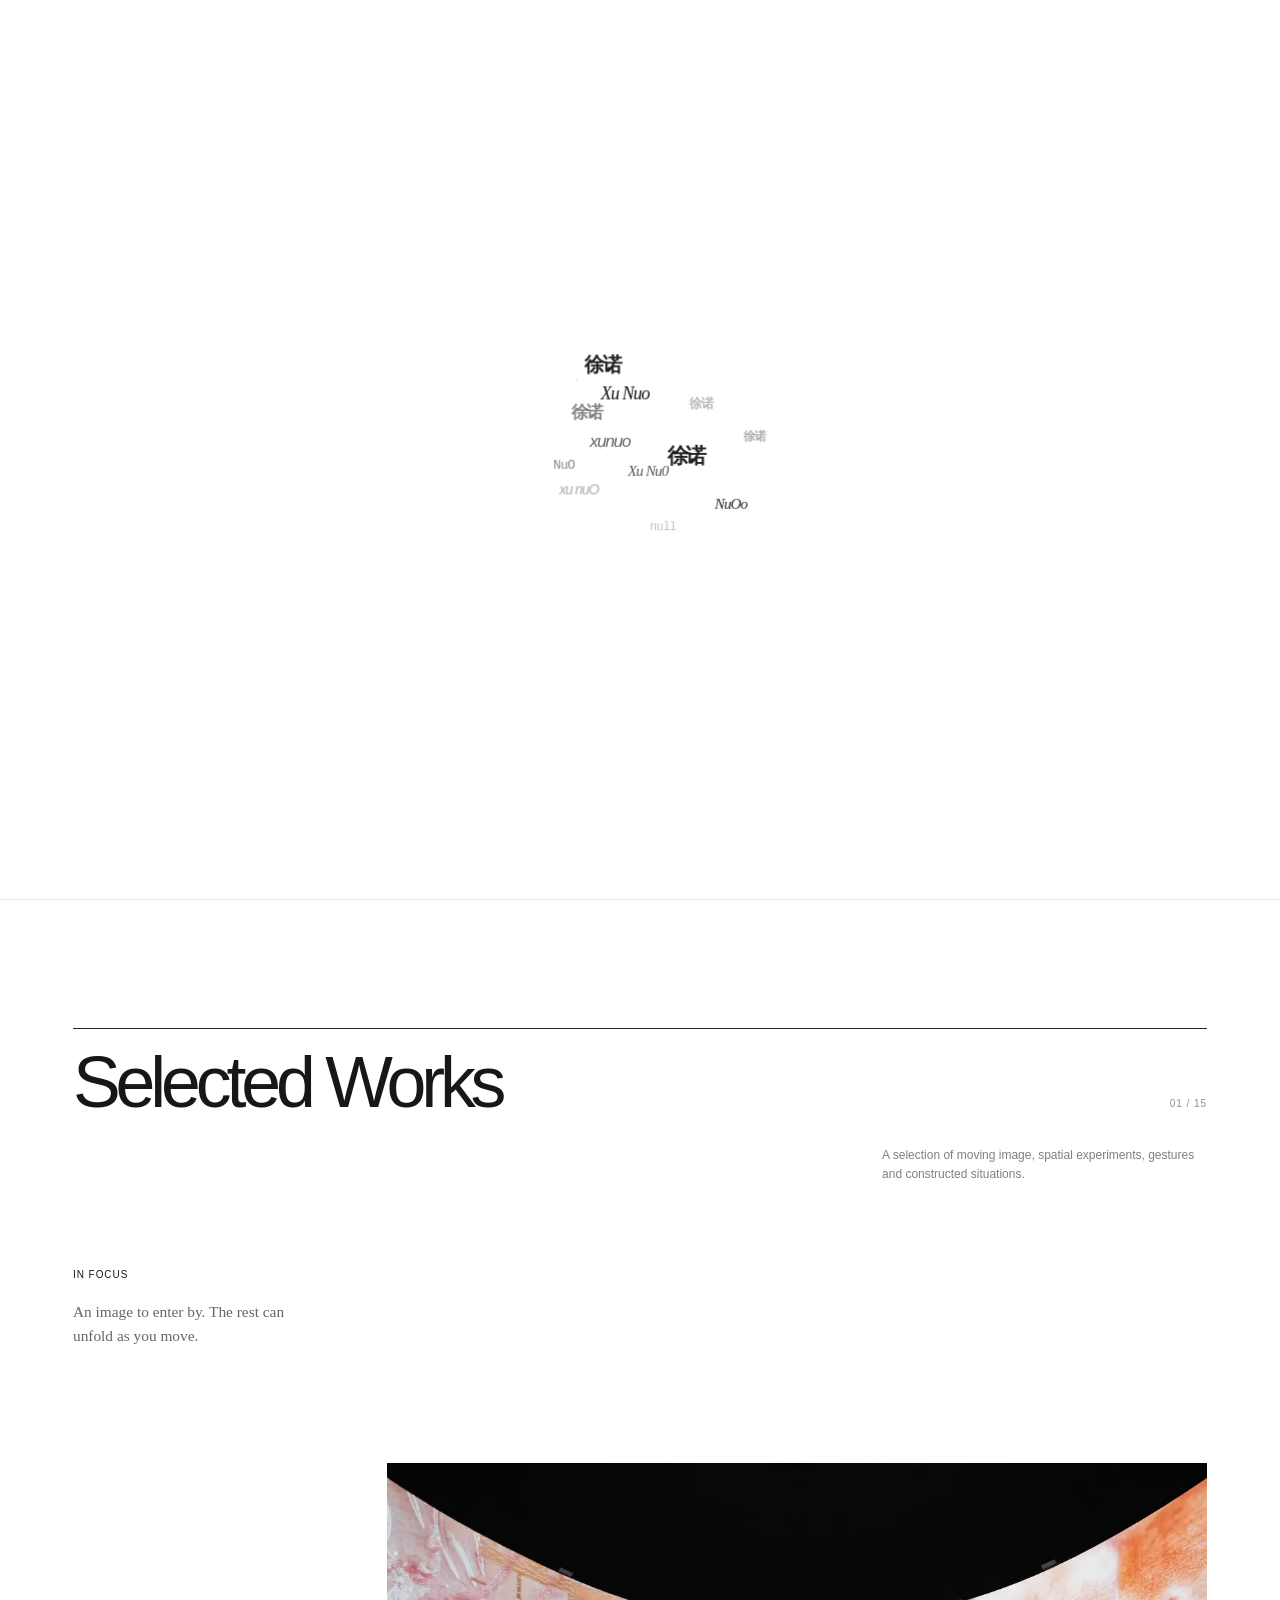
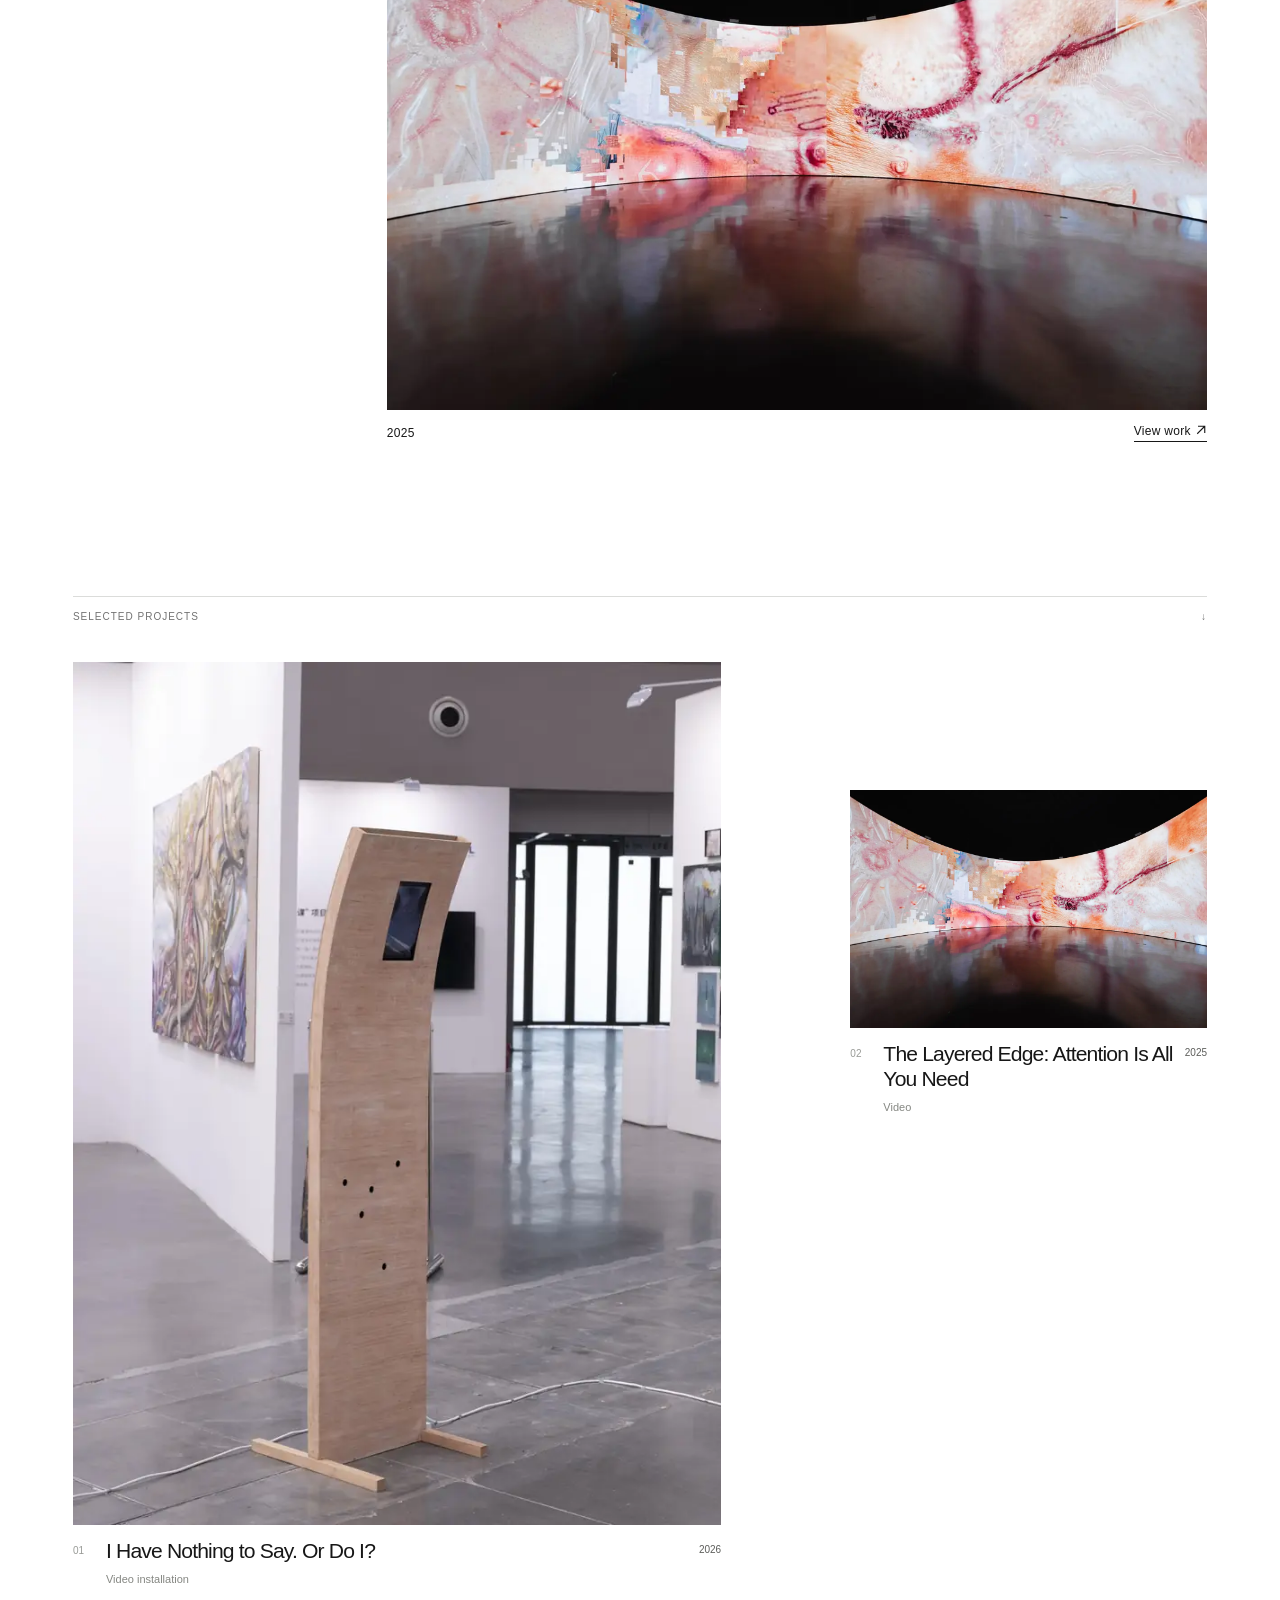
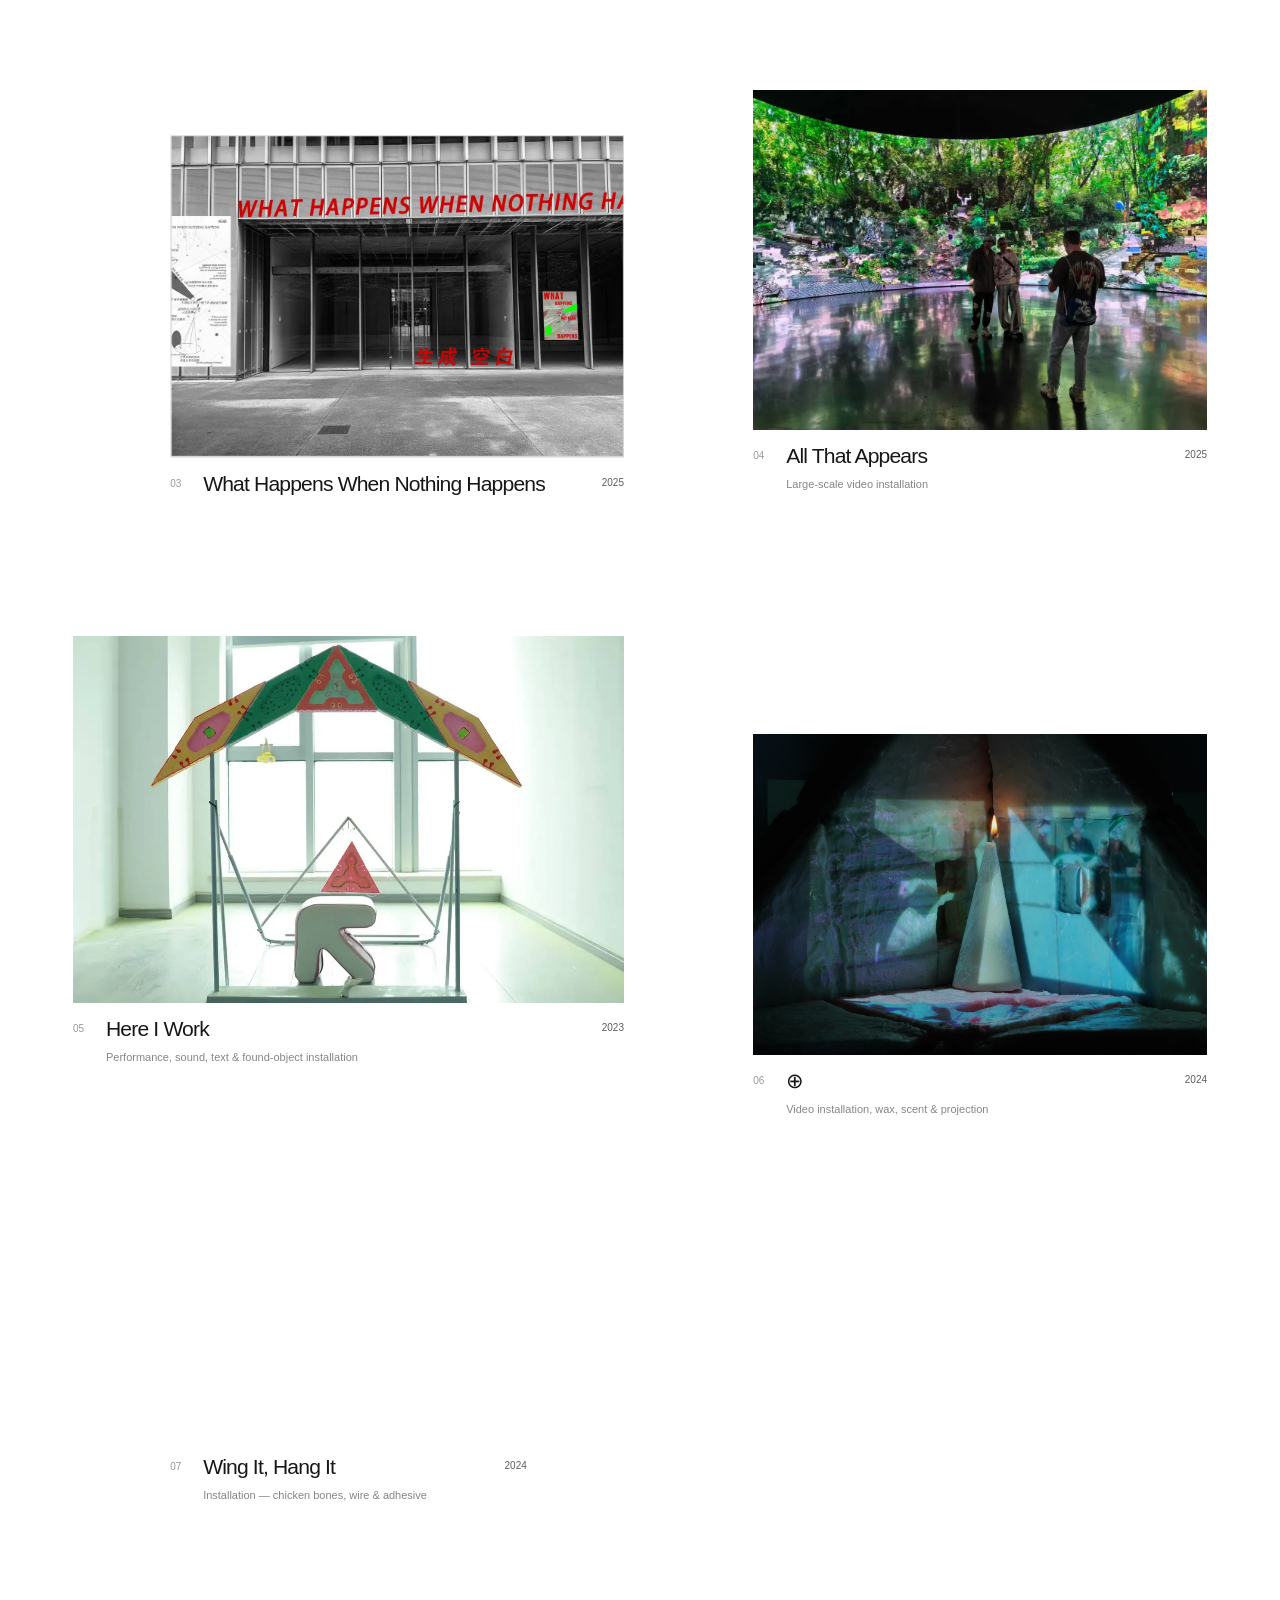
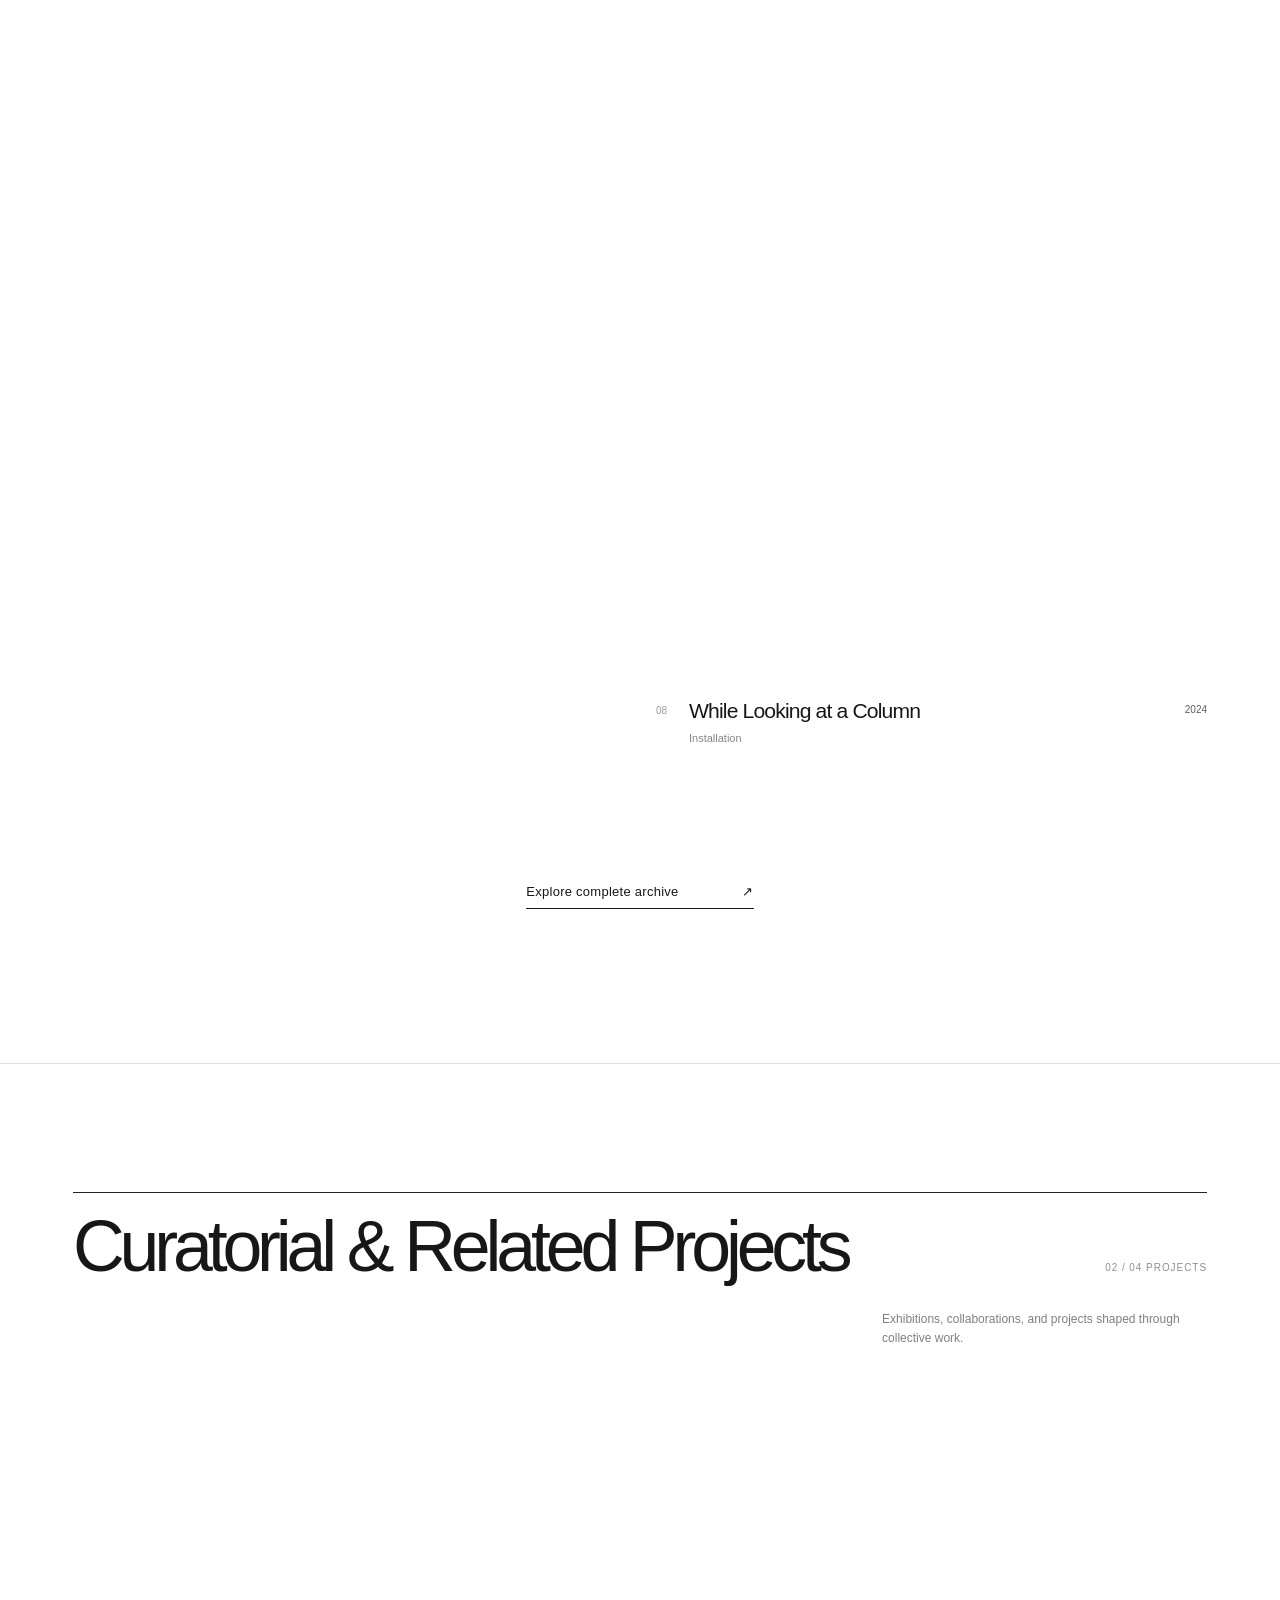
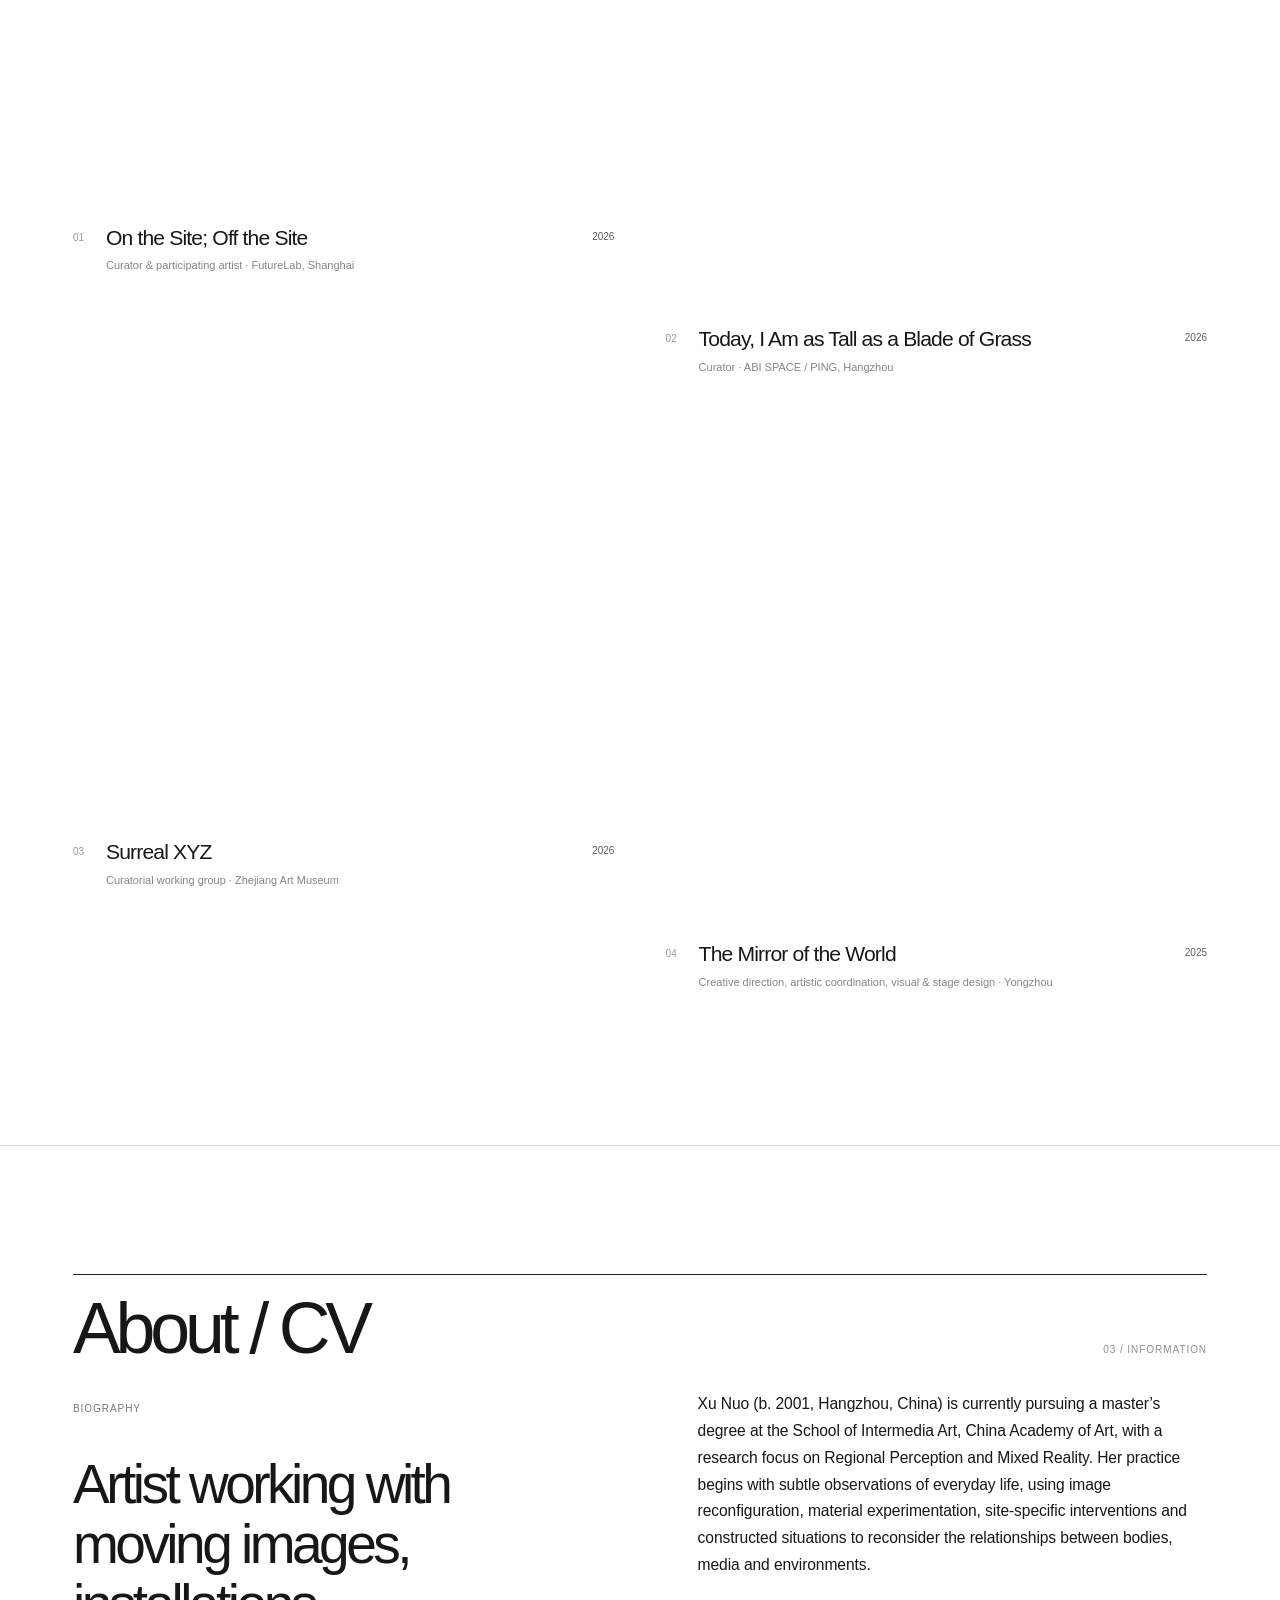
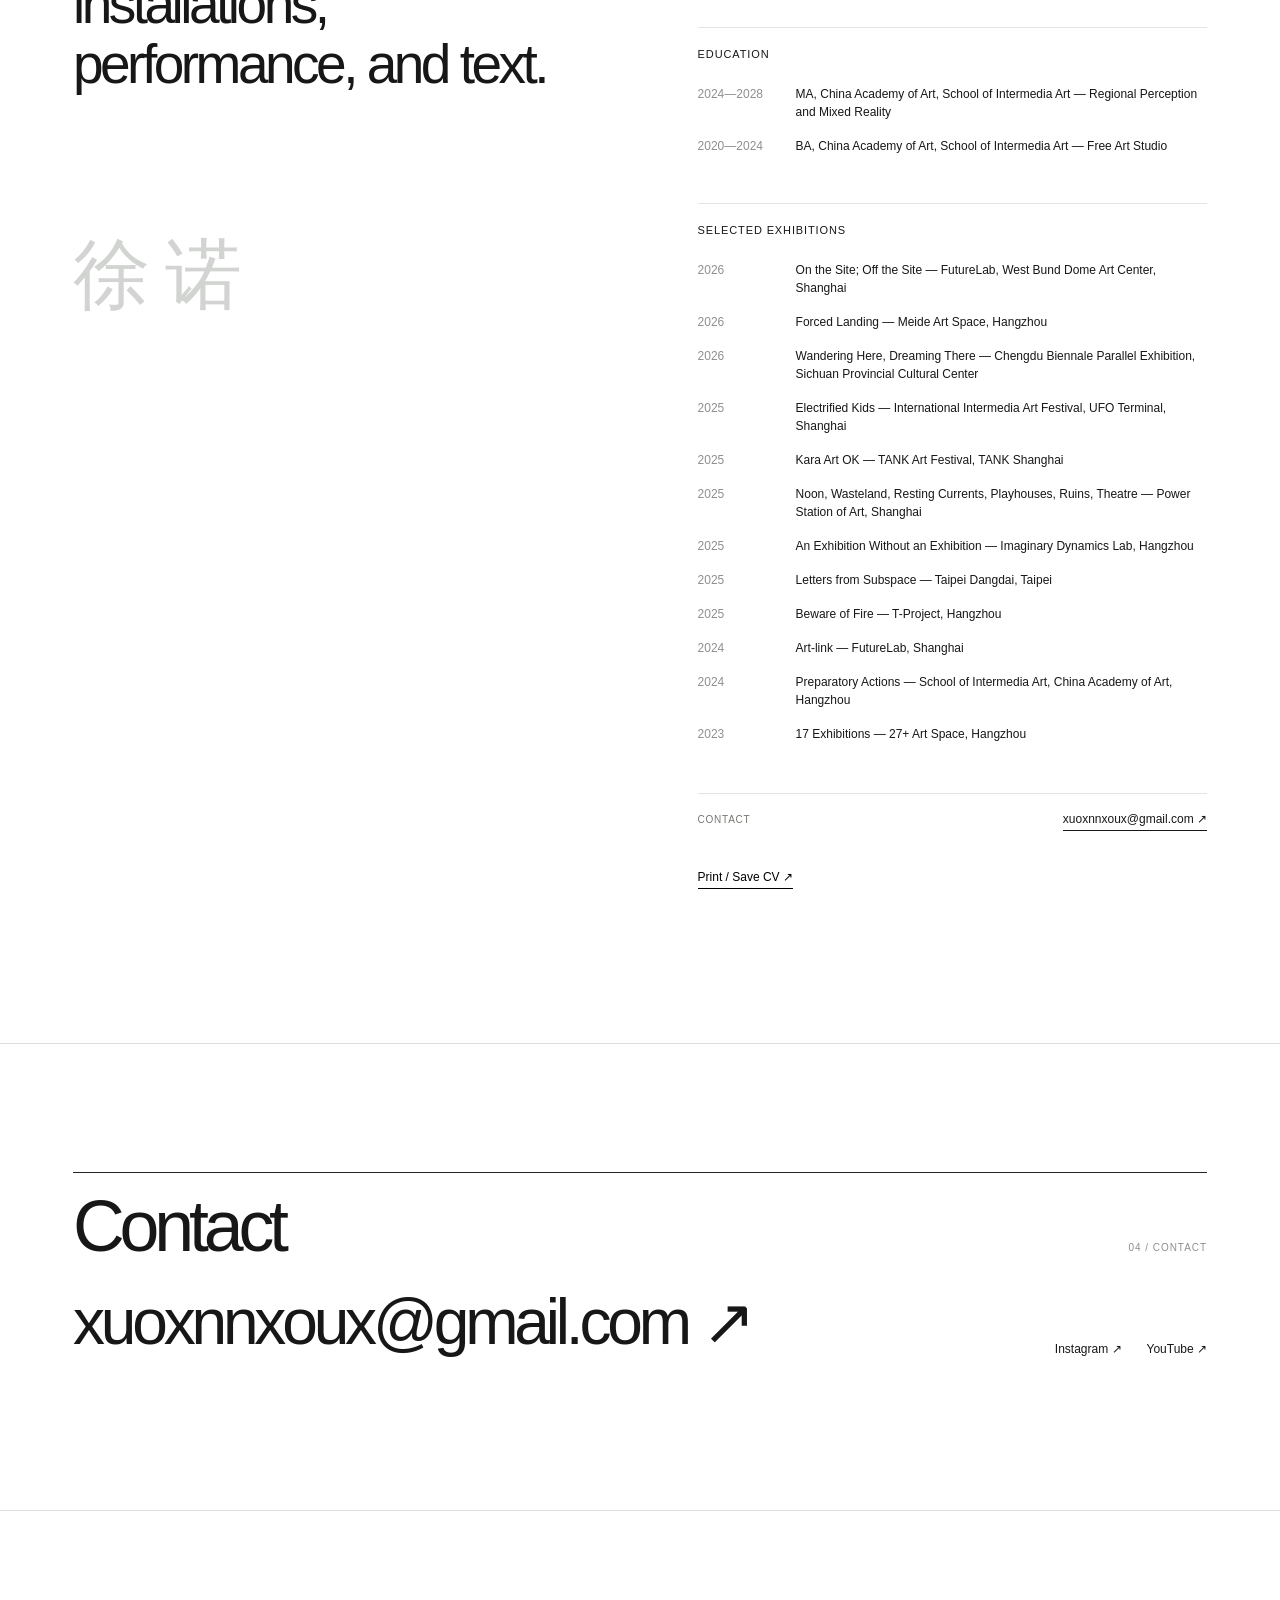
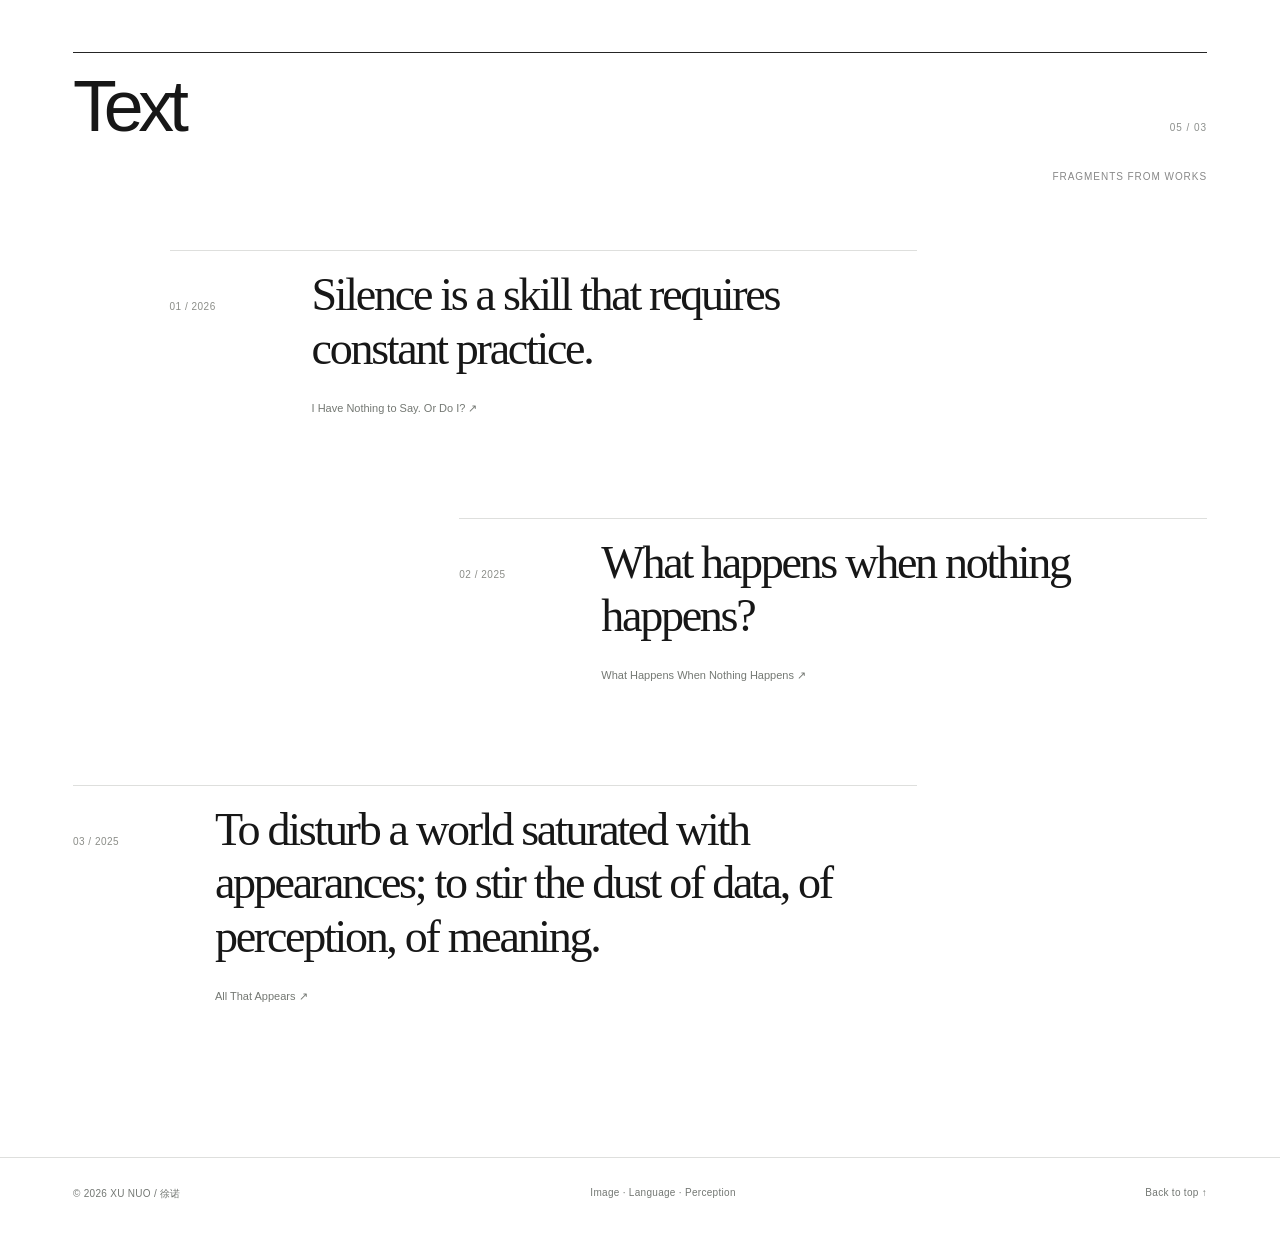
<file: index.html>
<!doctype html>
<html lang="en">
<head>
  <meta charset="utf-8">
  <meta name="viewport" content="width=device-width, initial-scale=1">
  <meta name="theme-color" content="#ffffff">
  <meta name="description" content="Xu Nuo (徐诺) is an artist working across moving image, installation, performance, text and experimental curatorial practice.">
  <meta property="og:title" content="Xu Nuo / 徐诺 — Artist">
  <meta property="og:description" content="Works, curatorial projects, biography and selected exhibitions by Xu Nuo.">
  <meta property="og:image" content="https://xuunuuo.github.io/website/layered-edge.webp">
  <link rel="canonical" href="https://xuunuuo.github.io/website/">
  <link rel="icon" type="image/svg+xml" href="./favicon.svg">
  <link rel="stylesheet" href="./style.css?v=studio1">
  <link rel="stylesheet" href="./art-direction.css?v=native-image-ratio-20261119">
  <link rel="stylesheet" href="./name-field.css?v=names-03">
  <link rel="stylesheet" href="./content-v2.css?v=studio-v2">
  <link rel="stylesheet" href="./nav-directory.css?v=nav-20261118-04">
  <title>Xu Nuo / 徐诺 — Artist</title>
</head>
<body data-page="home">
<a class="skip" href="#works" data-i18n="skipWorks">Skip to works</a>
<header class="site-header">
  <a class="wordmark" href="./" aria-label="Xu Nuo home">XU NUO<span class="wordmark-cn">徐诺</span></a>
  <nav class="nav-spread" aria-label="Primary navigation">
    <div class="nav-item" data-nav-menu="works"><a href="#works" data-i18n="navWorks">Works</a><button class="nav-disclosure" type="button" aria-expanded="false" aria-label="Show works menu">＋</button><div class="nav-popover" id="nav-menu-works" hidden></div></div>
    <div class="nav-item" data-nav-menu="curatorial"><a href="#curatorial" data-i18n="navCuratorial">Curatorial</a><button class="nav-disclosure" type="button" aria-expanded="false" aria-label="Show curatorial menu">＋</button><div class="nav-popover" id="nav-menu-curatorial" hidden></div></div>
    <div class="nav-item" data-nav-menu="cv"><a href="#about" data-nav-en="CV / Contact" data-nav-zh="履历／联系">CV / Contact</a><button class="nav-disclosure" type="button" aria-expanded="false" aria-label="Show CV and contact menu">＋</button><div class="nav-popover nav-popover--compact" id="nav-menu-cv" hidden></div></div>
    <div class="nav-item" data-nav-menu="text"><a href="#texts" data-nav-en="Text" data-nav-zh="文本">Text</a><button class="nav-disclosure" type="button" aria-expanded="false" aria-label="Show text menu">＋</button><div class="nav-popover nav-popover--right" id="nav-menu-text" hidden></div></div>
  </nav>
  <button class="lang-toggle" type="button" aria-label="Toggle website language">中文</button>
</header>
<main>
  <section class="hero hero-namefield" aria-labelledby="hero-title">
    <h1 id="hero-title" class="sr-only">Xu Nuo / 徐诺 — artist portfolio</h1>
    <div class="hero-corners" aria-hidden="true">
      <span>ARTIST / XU NUO</span>
      <span>HANGZHOU · 2026</span>
    </div>
    <div class="name-field" id="name-field" aria-hidden="true">
      <div class="name-piece piece-01" style="--speed:.24"><span class="name-word han serif">徐诺</span></div>
      <div class="name-piece piece-02" style="--speed:-.21"><span class="name-word latin serif-italic">Xu Nuo</span></div>
      <div class="name-piece piece-03" style="--speed:.35"><span class="name-word han">徐诺</span></div>
      <div class="name-piece piece-04" style="--speed:-.36"><span class="name-word latin sans-italic">xunuo</span></div>
      <div class="name-piece piece-05" style="--speed:.43"><span class="name-word han serif">徐诺</span></div>
      <div class="name-piece piece-06" style="--speed:-.31"><span class="name-word latin serif-italic">Xu Nu0</span></div>
      <div class="name-piece piece-07" style="--speed:.22"><span class="name-word latin serif-italic">NuOo</span></div>
      <div class="name-piece piece-08" style="--speed:-.24"><span class="name-word latin mono">null</span></div>
      <div class="name-piece piece-09" style="--speed:.16"><span class="name-word han">徐诺</span></div>
      <div class="name-piece piece-10" style="--speed:-.17"><span class="name-word latin mono">NuO</span></div>
      <div class="name-piece piece-11" style="--speed:.26"><span class="name-word latin sans-italic">xu nuO</span></div>
      <div class="name-piece piece-12" style="--speed:-.19"><span class="name-word han serif">徐诺</span></div>
    </div>
    <div class="hero-bottomline">
      <p data-nav-en="Moving image · Installation · Performance · Text" data-nav-zh="影像 · 装置 · 行为 · 文本">Moving image · Installation · Performance · Text</p>
      <a class="scroll-link" href="#works" data-nav-en="SCROLL TO WORKS ↓" data-nav-zh="向下浏览作品 ↓">SCROLL TO WORKS ↓</a>
    </div>
  </section>

  <section class="portfolio-section" id="works">
    <div class="section-heading"><h2 data-i18n="worksHeading">Selected Works</h2><span class="small-index" id="works-count">01 / 14</span></div>
    <p class="section-note">A selection of moving image, spatial experiments, gestures and constructed situations.</p>
    <div class="featured-row">
      <div class="featured-aside"><span class="eyebrow" data-nav-en="IN FOCUS" data-nav-zh="当前呈现">IN FOCUS</span><p data-nav-en="An image to enter by. The rest can unfold as you move." data-nav-zh="先从一幅图像进入，其余的在滚动中慢慢展开。">An image to enter by. The rest can unfold as you move.</p></div>
      <a class="hero-feature" href="./project.html?id=layered-edge" aria-label="View featured artwork">
        <img src="./layered-edge.webp" alt="The Layered Edge: Attention Is All You Need, 2025" width="1200" height="800" fetchpriority="high">
        <span class="feature-caption"><span>2025</span><span data-i18n="viewWork">View work ↗</span></span>
      </a>
    </div>
    <div class="works-list-heading"><span data-nav-en="SELECTED PROJECTS" data-nav-zh="精选项目">SELECTED PROJECTS</span><span>↓</span></div>
    <div class="work-grid" id="work-grid"></div>
    <div class="archive-actions"><button type="button" id="archive-toggle" aria-expanded="false" hidden>View complete archive <span aria-hidden="true">↗</span></button></div>
  </section>

  <section class="portfolio-section curation-section" id="curatorial">
    <div class="section-heading"><h2 data-i18n="curatorialHeading">Curatorial &amp; Related Projects</h2><span class="small-index" data-i18n="curationIndex">02 / 04 PROJECTS</span></div>
    <p class="section-note">Exhibitions, collaborations, and projects shaped through collective work.</p>
    <div class="work-grid curatorial-grid" id="curatorial-grid"></div>
  </section>

  <section class="about-section" id="about">
    <div class="section-heading"><h2 data-i18n="aboutHeading">About / CV</h2><span class="small-index" data-i18n="infoIndex">03 / INFORMATION</span></div>
    <div class="about-columns">
      <div class="about-left"><p class="eyebrow" data-i18n="aboutTag">BIOGRAPHY</p><p class="about-lead" data-i18n="aboutLead">Artist working with moving images, installations, performance, and text.</p><span class="about-hanzi" aria-hidden="true">徐诺</span></div>
      <div class="about-right">
        <p data-i18n="aboutBody">Xu Nuo (b. 2001, Hangzhou, China) is currently pursuing a master's degree at the School of Intermedia Art, China Academy of Art, with a research focus on Regional Perception and Mixed Reality. Her practice begins with subtle observations of everyday life, using image reconfiguration, material experimentation, site-specific interventions and constructed situations to reconsider the relationships between bodies, media and environments.</p>
        <div class="cv-divider"></div><h3 id="education" data-i18n="educationLabel">Education</h3>
        <div class="cv-entry"><span>2024—2028</span><p data-i18n="eduMaster">MA, China Academy of Art, School of Intermedia Art — Regional Perception and Mixed Reality</p></div>
        <div class="cv-entry"><span>2020—2024</span><p data-i18n="eduBachelor">BA, China Academy of Art, School of Intermedia Art — Free Art Studio</p></div>
        <div class="cv-divider"></div><h3 id="exhibitions" data-i18n="exhibitionsLabel">Selected Exhibitions</h3><div id="exhibition-list"></div>
        <div class="cv-contact-inline"><span data-nav-en="Contact" data-nav-zh="联系方式">Contact</span><a href="mailto:xuoxnnxoux@gmail.com">xuoxnnxoux@gmail.com ↗</a></div>
        <div class="print-row"><button type="button" class="text-action" onclick="window.print()" data-i18n="printCV">Print / Save CV ↗</button></div>
      </div>
    </div>
  </section>
  <section class="contact-section" id="contact">
    <div class="section-heading"><h2 data-i18n="contactHeading">Contact</h2><span class="small-index" data-i18n="contactIndex">04 / CONTACT</span></div>
    <div class="contact-inner"><a class="contact-email" href="mailto:xuoxnnxoux@gmail.com">xuoxnnxoux@gmail.com <span aria-hidden="true">↗</span></a><div class="contact-social"><a href="https://www.instagram.com/xunuo_ounux/" target="_blank" rel="noopener">Instagram ↗</a><a href="https://www.youtube.com/@XuNuO-nuuo" target="_blank" rel="noopener">YouTube ↗</a></div></div>
  </section>
  <section class="texts-section" id="texts" aria-labelledby="texts-heading">
    <div class="section-heading"><h2 id="texts-heading" data-nav-en="Text" data-nav-zh="文本">Text</h2><span class="small-index">05 / 03</span></div>
    <div class="texts-intro"><span class="eyebrow" data-nav-en="FRAGMENTS FROM WORKS" data-nav-zh="作品中的文本片段">FRAGMENTS FROM WORKS</span></div>
    <div class="text-fragments">
      <a class="text-fragment" href="./project.html?id=silence">
        <span class="text-index">01 / 2026</span><p data-nav-en="Silence is a skill that requires constant practice." data-nav-zh="沉默是一项需要反复训练的技能。">Silence is a skill that requires constant practice.</p>
        <span class="text-source" data-nav-en="I Have Nothing to Say. Or Do I? ↗" data-nav-zh="《沉默练习》 ↗">I Have Nothing to Say. Or Do I? ↗</span>
      </a>
      <a class="text-fragment" href="./project.html?id=nothing-happens">
        <span class="text-index">02 / 2025</span><p data-nav-en="What happens when nothing happens?" data-nav-zh="当什么也没有发生时，会发生什么？">What happens when nothing happens?</p>
        <span class="text-source" data-nav-en="What Happens When Nothing Happens ↗" data-nav-zh="《生成空白》 ↗">What Happens When Nothing Happens ↗</span>
      </a>
      <a class="text-fragment" href="./project.html?id=all-that-appears">
        <span class="text-index">03 / 2025</span><p data-nav-en="To disturb a world saturated with appearances; to stir the dust of data, of perception, of meaning." data-nav-zh="搅动一个被表象充满的世界；搅动数据、感知与意义的尘埃。">To disturb a world saturated with appearances; to stir the dust of data, of perception, of meaning.</p>
        <span class="text-source" data-nav-en="All That Appears ↗" data-nav-zh="《一切所现》 ↗">All That Appears ↗</span>
      </a>
    </div>
  </section>
</main>
<dialog id="image-viewer"><button type="button" class="viewer-close" aria-label="Close image">×</button><img alt=""></dialog>
<footer><span>© <span id="footer-year">2026</span> XU NUO / 徐诺</span><span data-i18n="footerText">Image · Language · Perception</span><a href="#hero-title" data-i18n="backToTop">Back to top ↑</a></footer>
<script src="./data.js?v=unit-oplus-20261119"></script>
<script type="module" src="./app.js?v=studio-20261118-03"></script>
<script type="module" src="./nav-directory.js?v=nav-20261118-03"></script>
<script type="module" src="./art-direction.js?v=names-03"></script>
<script type="module" src="./name-field.js?v=names-03"></script>
<script type="module" src="./site-content-v2.mjs?v=studio-v2"></script>
</body></html>
</file>
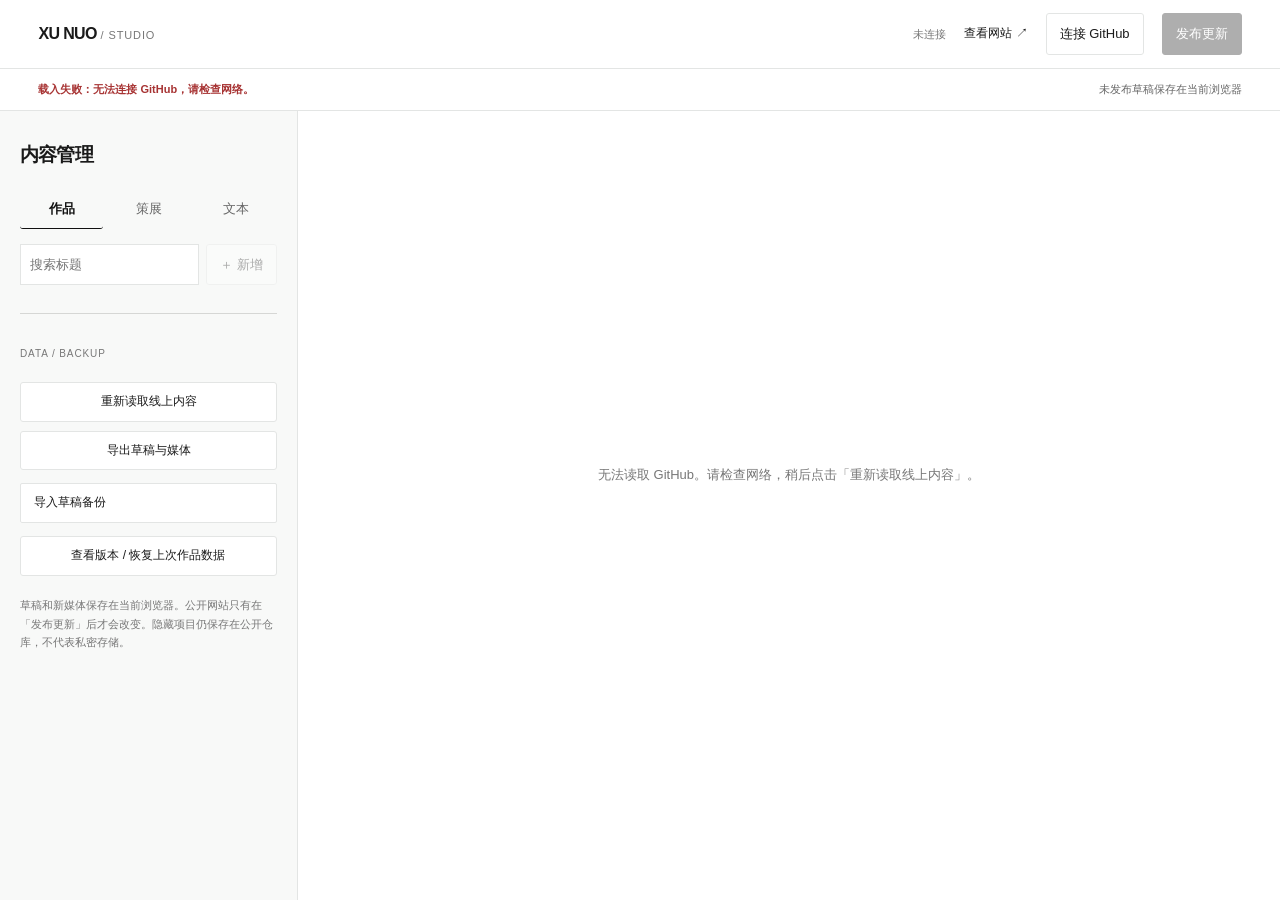
<file: admin.html>
<!doctype html><html lang="zh-CN"><head>
<meta charset="utf-8"><meta name="viewport" content="width=device-width, initial-scale=1"><meta name="robots" content="noindex,nofollow"><meta name="referrer" content="no-referrer">
<meta http-equiv="Content-Security-Policy" content="default-src 'self'; script-src 'self'; style-src 'self'; img-src 'self' blob: data:; media-src 'self' blob: https:; connect-src 'self' https://api.github.com; frame-src https://www.youtube-nocookie.com https://player.vimeo.com; object-src 'none'; base-uri 'self'; form-action 'none'">
<title>Xu Nuo Studio — Portfolio Editor</title><link rel="icon" href="./favicon.svg"><link rel="stylesheet" href="./admin-v2.css?v=2"></head>
<body>
<header class="studio-header"><a href="./" class="studio-brand">XU NUO <span>/ STUDIO</span></a><div class="head-actions"><span id="connection-label" class="connection-label">未连接</span><a href="./" target="_blank" rel="noopener">查看网站 ↗</a><button id="connect" type="button">连接 GitHub</button><button id="publish" type="button" class="primary" disabled>发布更新</button></div></header>
<div class="statusbar"><span id="status" role="status" aria-live="polite">正在读取项目…</span><span id="draft-status">未发布草稿保存在当前浏览器</span></div>
<div class="studio-layout">
  <aside class="sidebar">
    <h1>内容管理</h1>
    <div class="sidebar-tabs" role="tablist" aria-label="内容分类"><button type="button" data-tab="works" class="active">作品</button><button type="button" data-tab="curatorial">策展</button><button type="button" data-tab="texts">文本</button></div>
    <div class="sidebar-add"><input id="search" type="search" placeholder="搜索标题" aria-label="搜索标题"><button type="button" id="add">＋ 新增</button></div>
    <div id="item-list" aria-label="内容列表"></div>
    <div class="sidebar-tools">
      <p class="micro-label">DATA / BACKUP</p>
      <button id="reload" type="button">重新读取线上内容</button><button id="export" type="button">导出草稿与媒体</button><label class="file-action">导入草稿备份<input id="import" type="file" accept="application/json,.json"></label>
      <button id="history" type="button">查看版本 / 恢复上次作品数据</button>
      <p class="tiny-muted">草稿和新媒体保存在当前浏览器。公开网站只有在「发布更新」后才会改变。隐藏项目仍保存在公开仓库，不代表私密存储。</p>
    </div>
  </aside>
  <main class="editor-main"><div id="editor-empty" class="empty-state">选择左侧作品或文本开始编辑。</div>
    <section id="project-editor" hidden>
      <div class="editor-title-row"><div><span class="eyebrow">PROJECT / EDITOR</span><h2 id="project-heading">编辑作品</h2></div><button id="project-preview" type="button" class="secondary">预览作品 ↗</button></div>
      <div class="editor-card"><div class="card-heading"><h3>基本信息</h3><span>01 / INFORMATION</span></div>
        <div class="form-grid cols-3"><label>类别<select id="p-category"><option value="works">作品</option><option value="curatorial">策展 / 相关项目</option></select></label><label>年份<input id="p-year" maxlength="30" placeholder="2026"></label><label>展示状态<select id="p-hidden"><option value="false">公开展示</option><option value="true">暂时隐藏</option></select></label></div>
        <div class="form-grid"><label>中文标题<input id="p-zh" maxlength="200"></label><label>English title<input id="p-title" maxlength="250"></label></div>
        <div class="form-grid"><label>中文媒介 / 身份<input id="p-medium-zh" maxlength="400"></label><label>Medium / role<input id="p-medium" maxlength="400"></label></div>
        <div class="form-grid"><label>中文作品介绍<textarea id="p-desc-zh" rows="5"></textarea></label><label>English description<textarea id="p-desc" rows="5"></textarea></label></div>
        <p class="hint">上述介绍是作品摘要，适用于不使用内容模块的旧作品。使用内容模块后，它将作为归档信息保留，不在详情页重复显示。</p>
      </div>
      <div class="editor-card"><div class="card-heading"><h3>首页封面</h3><span>02 / COVER</span></div>
        <div class="cover-zone"><img id="cover-image" alt="作品封面"><div><p>首页封面与详情页影像独立设置。</p><label class="file-action">选择新封面<input type="file" id="cover-upload" accept="image/jpeg,image/png,image/webp"></label><button type="button" class="link-button" id="cover-remove">移除自定义封面</button><p class="hint">JPG、PNG、WebP，自动转换并优化为 WebP（最长边 2200px）。</p></div></div>
      </div>
      <div class="editor-card"><div class="card-heading"><div><h3>作品页面内容</h3><p class="hint">文字、图片、视频可以混合排列。拖动左侧手柄或用 ↑ ↓ 调整顺序。</p></div><span>03 / STORY BUILDER</span></div>
        <div class="builder-actions"><button type="button" id="add-text">＋ 文字</button><button type="button" id="add-image">＋ 图片</button><button type="button" id="add-video">＋ 视频</button><button type="button" id="legacy-convert" class="subtle">导入旧版说明/图片/视频</button></div>
        <div id="blocks" class="blocks" aria-live="polite"></div><p id="blocks-help" class="hint">这件作品尚未使用可排序模块，公开页面仍沿用原有说明、单视频与图片展示。添加内容模块后将采用新版编排。</p>
      </div>
      <div class="editor-card"><div class="card-heading"><h3>作品档案信息</h3><span>04 / ARCHIVE FIELDS</span></div>
        <div class="form-grid"><label>尺寸 / Dimensions<input id="m-dimensions-zh" placeholder="171 × 42 × 5 cm"></label><label>Dimensions (EN)<input id="m-dimensions-en" placeholder="171 × 42 × 5 cm"></label></div>
        <div class="form-grid"><label>材料 / Materials<input id="m-materials-zh" placeholder="木板、屏幕、耳机"></label><label>Materials (EN)<input id="m-materials-en" placeholder="Wood, screen, headphones"></label></div>
        <div class="form-grid"><label>时长 / Duration<input id="m-duration" placeholder="06:43 / variable"></label><label>首次展出 / Venue (中文)<input id="m-venue-zh" placeholder="上海 · 2026"></label></div>
        <div class="form-grid"><label>首次展出 / Venue (EN)<input id="m-venue-en"></label><label>合作及鸣谢 / Credits (中文)<input id="m-credits-zh"></label></div>
        <div class="form-grid"><label>Credits (EN)<input id="m-credits-en"></label><div class="field-empty"></div></div>
      </div>
      <div class="editor-footer"><span id="project-id"></span><div><button type="button" id="move-up">↑ 作品上移</button><button type="button" id="move-down">↓ 作品下移</button></div></div>
    </section>
    <section id="text-editor" hidden>
      <div class="editor-title-row"><div><span class="eyebrow">TEXT / EDITOR</span><h2 id="text-heading">编辑文本</h2></div><button type="button" id="text-preview" class="secondary">预览文本 ↗</button></div>
      <div class="editor-card"><div class="card-heading"><h3>文本档案</h3><span>01 / META</span></div>
        <div class="form-grid cols-3"><label>文本类别<select id="t-category"><option value="writing">随笔 / 写作</option><option value="curatorial">策展前言</option><option value="work">作品文本</option><option value="notes">笔记 / 片段</option></select></label><label>年份 / 日期<input id="t-date" placeholder="2026.11"></label><label>展示状态<select id="t-hidden"><option value="false">公开展示</option><option value="true">暂时隐藏</option></select></label></div>
        <div class="form-grid"><label>中文标题<input id="t-zh"></label><label>English title<input id="t-title"></label></div>
        <div class="form-grid"><label>中文摘要 / 列表简介<textarea id="t-excerpt-zh" rows="3"></textarea></label><label>English excerpt<textarea id="t-excerpt" rows="3"></textarea></label></div>
        <div class="form-grid"><label>正文（中文）<textarea id="t-body-zh" rows="18" class="writing-editor"></textarea></label><label>Body (English)<textarea id="t-body" rows="18" class="writing-editor"></textarea></label></div>
        <p class="hint">支持自然段与换行。不必每篇都配图片；如果只有中文正文，可暂时隐藏文本并补齐英文后再发布。</p>
      </div>
      <div class="editor-footer"><span id="text-id"></span><div><button type="button" id="text-up">↑ 上移</button><button type="button" id="text-down">↓ 下移</button></div></div>
    </section>
  </main>
</div>
<dialog id="connect-dialog" class="modal"><div class="dialog-title"><h2>连接 GitHub 发布账号</h2><button class="dialog-close" aria-label="关闭">×</button></div><p>授权码只在本次打开页面期间保存在内存，不会保存在网站、代码、草稿或浏览器存储中。</p><details><summary>如何创建发布授权码</summary><ol><li>进入 <a href="https://github.com/settings/personal-access-tokens/new" target="_blank" rel="noopener noreferrer">GitHub 授权码页面 ↗</a></li><li>Repository access 选择 Only select repositories → website。</li><li>Repository permissions 中 Contents 选择 Read and write。</li><li>复制生成的 fine-grained token 到下方，切勿分享给别人。</li></ol></details><label class="stack-label">Fine-grained token<input type="password" id="token" autocomplete="off" spellcheck="false" placeholder="github_pat_…"></label><p id="connect-error" role="alert" class="error"></p><div class="dialog-buttons"><button id="disconnect" type="button">断开连接</button><button id="authorize" type="button" class="primary">连接账号</button></div></dialog>
<dialog id="preview-dialog" class="modal preview-modal"><div class="dialog-title"><h2>发布前预览</h2><div class="dialog-buttons"><button id="preview-lang" type="button">EN</button><button class="dialog-close" aria-label="关闭">×</button></div></div><div id="preview-content"></div></dialog>
<dialog id="publish-dialog" class="modal"><div class="dialog-title"><h2>确认发布到公开网站</h2><button class="dialog-close" aria-label="关闭">×</button></div><p id="publish-summary"></p><p class="hint">发布前会检查 GitHub 线上版本是否变化；若发生冲突，草稿会保留在本地。页面更新需要等待 GitHub Pages 部署。</p><div class="dialog-buttons"><button id="confirm-publish" type="button" class="primary">确认发布</button></div></dialog>
<dialog id="history-dialog" class="modal"><div class="dialog-title"><h2>版本记录与恢复</h2><button class="dialog-close" aria-label="关闭">×</button></div><div id="history-list"></div><p class="hint">恢复只针对 data.js（作品与文本内容），通过新增提交完成；不会删除旧文件、撤销网站设计或删除媒体文件。恢复后无法直接找回未备份的本地草稿。</p><button id="rollback" type="button" class="danger">恢复上次 Studio 发布前的数据</button></dialog>
<script type="module" src="./admin-v2.mjs?v=2"></script>
</body></html>
</file>
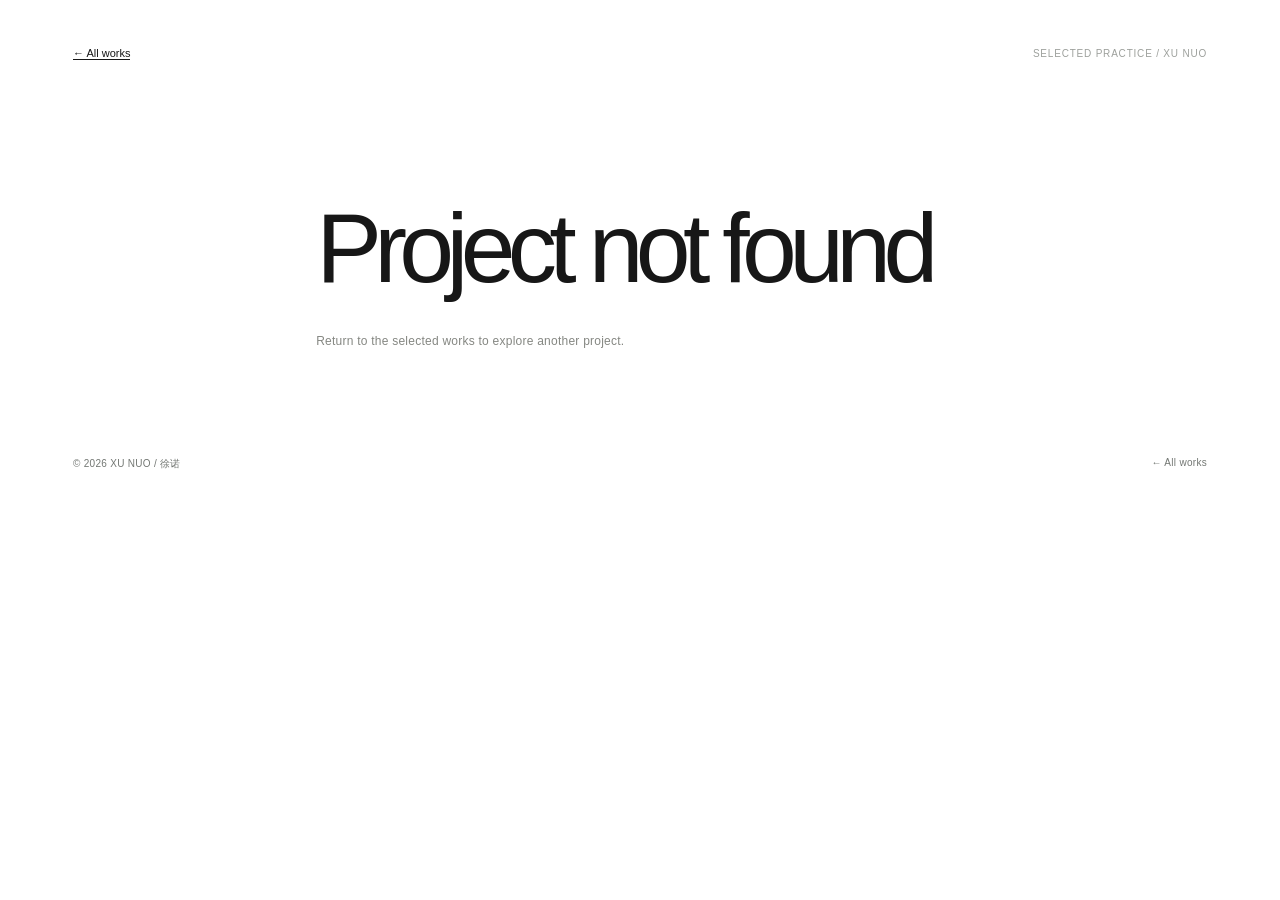
<file: project.html>
<!doctype html>
<html lang="en">
<head>
  <meta charset="utf-8"><meta name="viewport" content="width=device-width, initial-scale=1">
  <meta name="theme-color" content="#ffffff">
  <meta name="description" content="Selected artwork by Xu Nuo / 徐诺">
  <meta property="og:image" content="https://xuunuuo.github.io/website/layered-edge.webp">
  <link rel="canonical" href="https://xuunuuo.github.io/website/project.html">
  <link rel="icon" type="image/svg+xml" href="./favicon.svg">
  <link rel="stylesheet" href="./style.css?v=studio1">
  <link rel="stylesheet" href="./art-direction.css?v=names-01">
  <link rel="stylesheet" href="./name-field.css?v=names-01">
  <link rel="stylesheet" href="./content-v2.css?v=studio-v2">
  <link rel="stylesheet" href="./nav-directory.css?v=nav-20261118-04">
  <title>Works — Xu Nuo / 徐诺</title>
  <link rel="stylesheet" href="./wing-gallery.css?v=1">
  <link rel="stylesheet" href="./unit-oplus-gallery.css">
</head>
<body data-page="project">
<header class="site-header">
  <a class="wordmark" href="./" aria-label="Xu Nuo home">XU NUO<span class="wordmark-cn">徐诺</span></a>
  <nav class="nav-spread" aria-label="Primary navigation">
    <div class="nav-item" data-nav-menu="works"><a href="./#works" data-i18n="navWorks">Works</a><button class="nav-disclosure" type="button" aria-expanded="false" aria-label="Show works menu">＋</button><div class="nav-popover" id="nav-menu-works" hidden></div></div>
    <div class="nav-item" data-nav-menu="curatorial"><a href="./#curatorial" data-i18n="navCuratorial">Curatorial</a><button class="nav-disclosure" type="button" aria-expanded="false" aria-label="Show curatorial menu">＋</button><div class="nav-popover" id="nav-menu-curatorial" hidden></div></div>
    <div class="nav-item" data-nav-menu="cv"><a href="./#about" data-nav-en="CV / Contact" data-nav-zh="履历／联系">CV / Contact</a><button class="nav-disclosure" type="button" aria-expanded="false" aria-label="Show CV and contact menu">＋</button><div class="nav-popover nav-popover--compact" id="nav-menu-cv" hidden></div></div>
    <div class="nav-item" data-nav-menu="text"><a href="./#texts" data-nav-en="Text" data-nav-zh="文本">Text</a><button class="nav-disclosure" type="button" aria-expanded="false" aria-label="Show text menu">＋</button><div class="nav-popover nav-popover--right" id="nav-menu-text" hidden></div></div>
  </nav>
  <button class="lang-toggle" type="button" aria-label="Toggle website language">中文</button>
</header>
<main id="project-main">
  <div class="project-return"><a href="./#works" data-i18n="allWorks">← All works</a><span class="project-return-right">SELECTED PRACTICE / XU NUO</span></div>
  <section class="project-head"><div class="project-number" id="project-number"></div><div><h1 id="project-title"></h1><p class="project-subtitle" id="project-subtitle"></p></div></section>
  <div class="project-hero" id="project-hero"></div>
  <div id="project-video" class="project-video"></div>
  <section class="project-details"><h2 data-i18n="aboutWork">About the work</h2><div id="project-description"></div></section>
  <div class="project-gallery" id="project-gallery"></div>
  <div class="project-next" id="project-next"></div>
</main>
<dialog id="image-viewer"><button type="button" class="viewer-close" aria-label="Close image">×</button><img alt=""></dialog>
<footer><span>© 2026 XU NUO / 徐诺</span><a href="./#works" data-i18n="allWorks">← All works</a></footer>
<script src="./data.js?v=unit-oplus-20261119"></script>
<script type="module" src="./app.js?v=studio-20261118-03"></script>
<script type="module" src="./nav-directory.js?v=nav-20261118-03"></script>
<script type="module" src="./art-direction.js?v=names-01"></script>
<script type="module" src="./site-content-v2.mjs?v=studio-v2"></script>
</body></html>
</file>
<file: style.css>
:root{--paper:#f6f5f1;--ink:#141414;--muted:#6f6d68;--hair:#c9c8c2;--soft:#e8e6de;--max:1600px}*{box-sizing:border-box}html{scroll-behavior:smooth}body{margin:0;background:var(--paper);color:var(--ink);font-family:Arial,Helvetica,"PingFang SC","Microsoft Yahei",sans-serif;-webkit-font-smoothing:antialiased}a{color:inherit;text-decoration:none}button{font:inherit}.skip{position:absolute;top:-60px;left:10px;background:#fff;padding:12px;z-index:5}.skip:focus{top:10px}.site-header{height:82px;display:flex;justify-content:space-between;align-items:center;padding:0 clamp(22px,4.2vw,80px);border-bottom:1px solid var(--hair);background:var(--paper);position:sticky;top:0;z-index:10}.wordmark{font-size:17px;font-weight:700;letter-spacing:-.065em;white-space:nowrap}.wordmark-cn{font-size:11px;margin-left:12px;font-weight:400;letter-spacing:.06em}.site-header nav{display:flex;align-items:center;gap:clamp(14px,2.1vw,37px)}nav a,nav button{font-size:12px;letter-spacing:.035em;white-space:nowrap}nav a:hover,nav a:focus,.text-action:hover{opacity:.52}nav button{border:1px solid var(--ink);padding:7px 9px;background:transparent;cursor:pointer}main{max-width:var(--max);margin:auto}.hero{padding:29px clamp(22px,4.2vw,80px) 72px;border-bottom:1px solid var(--hair)}.hero-top{display:flex;justify-content:space-between;gap:20px}.eyebrow,.small-index{font-size:10px;line-height:1.5;letter-spacing:.075em;text-transform:uppercase}.hero h1{font-size:clamp(106px,16.5vw,280px);font-weight:400;line-height:.93;letter-spacing:-.105em;white-space:nowrap;margin:88px 0 64px;font-family:Arial,Helvetica,sans-serif}.hero h1 span{color:#b2aaa0}.hero-bottom{display:grid;grid-template-columns:1fr 1fr;align-items:end;gap:70px}.hero-hanzi{font-family:serif;font-size:clamp(30px,4.5vw,78px);font-weight:400;letter-spacing:.16em}.hero-intro{font-size:clamp(17px,1.5vw,24px);line-height:1.37;max-width:640px;margin:0;letter-spacing:-.015em}.portfolio-section,.about-section,.contact-section{padding:90px clamp(22px,4.2vw,80px) 140px;border-bottom:1px solid var(--hair);scroll-margin-top:80px}.section-heading{display:flex;justify-content:space-between;align-items:baseline;gap:15px;border-top:1px solid var(--ink);padding-top:13px;margin-bottom:58px}.section-heading h2{font-weight:500;font-size:clamp(24px,3vw,44px);letter-spacing:-.065em;line-height:1.12;margin:0}.small-index{color:var(--muted)}.work-grid{display:grid;grid-template-columns:repeat(2,minmax(0,1fr));column-gap:clamp(18px,3.5vw,68px);row-gap:76px}.work-card{display:block;min-width:0}.work-card:first-child{grid-column:span 2}.card-img{background:#e7e5df;overflow:hidden;position:relative;display:flex;align-items:center;justify-content:center;aspect-ratio:1.4}.work-card:first-child .card-img{aspect-ratio:2.1}.work-card:nth-child(4n+2) .card-img{aspect-ratio:1.2}.work-card:nth-child(4n+3) .card-img{aspect-ratio:1.57}.card-img img{width:100%;height:100%;display:block;object-fit:cover;transition:transform .55s ease,filter .55s ease}.work-card:hover img{transform:scale(1.025);filter:contrast(1.035)}.card-meta{display:grid;grid-template-columns:1fr auto;gap:20px;padding-top:13px}.card-title{font-size:clamp(19px,2.2vw,31px);letter-spacing:-.045em;line-height:1.13;font-weight:400;margin:0}.card-sub{font-size:12px;color:var(--muted);margin-top:7px;line-height:1.55}.card-year{font-size:12px}.curation-section{padding-top:100px}.curatorial-grid .work-card:first-child{grid-column:auto}.curatorial-grid .card-img,.curatorial-grid .work-card:first-child .card-img{aspect-ratio:1.42}.about-columns{display:grid;grid-template-columns:1fr 1.3fr;column-gap:15%}.about-lead{font-size:clamp(30px,3.8vw,62px);line-height:1.06;letter-spacing:-.055em;max-width:540px;margin:36px 0}.about-right>p{font-size:17px;line-height:1.68;margin:0 0 40px;max-width:720px}.cv-divider{border-top:1px solid var(--hair);margin:43px 0 16px}.about-right h3{font-size:12px;font-weight:500;text-transform:uppercase;letter-spacing:.08em;margin:0 0 25px}.cv-entry{display:grid;grid-template-columns:90px 1fr;gap:20px;font-size:13px;line-height:1.5;margin:0 0 16px}.cv-entry span{color:var(--muted)}.cv-entry p{margin:0}.print-row{margin-top:35px}.text-action{background:none;border:0;border-bottom:1px solid currentColor;padding:4px 0;cursor:pointer;font-size:13px}.contact-section{padding-bottom:150px}.contact-inner{display:flex;justify-content:space-between;gap:20px;flex-wrap:wrap}.contact-email{font-size:clamp(23px,4vw,58px);letter-spacing:-.065em;word-break:break-word}.contact-email:hover{opacity:.5}.contact-social{display:flex;gap:30px;align-items:end;font-size:13px}footer{max-width:var(--max);margin:auto;padding:26px clamp(22px,4.2vw,80px) 45px;display:flex;justify-content:space-between;gap:25px;font-size:10px;letter-spacing:.03em}.project-return{padding:48px clamp(22px,4.2vw,80px) 0;font-size:12px}.project-return a{border-bottom:1px solid currentColor}.project-head{padding:92px clamp(22px,4.2vw,80px) 65px;display:grid;grid-template-columns:100px 1fr;gap:30px}.project-number{font-size:12px;color:var(--muted);padding-top:15px}.project-head h1{font-size:clamp(46px,6.5vw,115px);max-width:1200px;line-height:1.01;font-weight:400;letter-spacing:-.075em;margin:0}.project-subtitle{font-size:13px;margin:26px 0 0;color:var(--muted)}.project-hero{margin:0 clamp(22px,4.2vw,80px);background:#e6e5df;display:flex;align-items:center;justify-content:center;min-height:330px}.project-hero img{width:100%;height:auto;max-height:86vh;display:block;object-fit:contain}.project-details{display:grid;grid-template-columns:1fr 1.6fr;gap:8%;padding:90px clamp(22px,4.2vw,80px) 90px}.project-details h2{font-size:11px;letter-spacing:.09em;text-transform:uppercase;font-weight:500;margin:5px 0}.project-details p{font-size:clamp(17px,1.8vw,24px);line-height:1.55;letter-spacing:-.017em;margin:0 0 25px;max-width:840px}.project-gallery{display:grid;grid-template-columns:1fr 1fr;gap:26px;margin:0 clamp(22px,4.2vw,80px) 110px}.project-gallery figure{background:#e6e5df;margin:0;min-width:0}.project-gallery img{width:100%;display:block;object-fit:contain}.project-gallery figure:first-child:nth-last-child(odd){grid-column:span 2}.project-next{border-top:1px solid var(--ink);padding:55px clamp(22px,4.2vw,80px) 110px}.project-next .eyebrow{display:block;margin-bottom:25px}.project-next a{font-size:clamp(35px,5vw,80px);letter-spacing:-.065em}.project-next a:hover{opacity:.56}@media(max-width:820px){.site-header{height:auto;min-height:76px;align-items:flex-start;padding-top:22px;padding-bottom:20px;gap:20px}.site-header nav{flex-wrap:wrap;justify-content:flex-end;row-gap:13px}.hero h1{margin:92px 0 56px;font-size:clamp(88px,18vw,160px)}.hero-bottom{gap:24px}.portfolio-section,.about-section,.contact-section{padding-top:65px;padding-bottom:95px}.work-grid{row-gap:50px}.about-columns{gap:50px;grid-template-columns:1fr}.about-lead{max-width:620px}.project-head{grid-template-columns:1fr;gap:12px;padding-top:60px}.project-details{grid-template-columns:1fr;gap:28px}}@media(max-width:600px){.site-header{flex-direction:column;align-items:stretch;gap:16px;padding-bottom:14px}.site-header nav{justify-content:space-between;gap:11px}.site-header nav a{font-size:11px}.wordmark{font-size:17px}.hero{padding-top:22px;padding-bottom:55px}.hero-top .hero-right{display:none}.hero h1{font-size:clamp(75px,18vw,110px);margin:100px 0 60px;letter-spacing:-.09em}.hero-bottom{grid-template-columns:1fr;gap:23px}.hero-hanzi{font-size:39px}.hero-intro{font-size:18px}.section-heading{margin-bottom:36px}.work-grid{grid-template-columns:1fr;row-gap:42px}.work-card:first-child{grid-column:auto}.work-card:first-child .card-img,.card-img,.work-card:nth-child(4n+2) .card-img,.work-card:nth-child(4n+3) .card-img{aspect-ratio:1.25}.card-title{font-size:23px}.about-lead{font-size:36px}.about-right>p{font-size:15px}.contact-email{font-size:29px}.project-head h1{font-size:49px}.project-hero{min-height:180px}.project-details{padding-top:60px;padding-bottom:50px}.project-gallery{grid-template-columns:1fr;gap:18px}.project-gallery figure:first-child:nth-last-child(odd){grid-column:auto}footer{flex-wrap:wrap}}@media(prefers-reduced-motion:reduce){html{scroll-behavior:auto}.card-img img{transition:none}}@media print{.site-header nav,.hero,.portfolio-section,.contact-section,.print-row,.project-next,footer{display:none!important}.about-section{padding:0;border:0}.about-columns{grid-template-columns:1fr 2fr}.about-lead{font-size:25px}body{background:white}}
.work-card:first-child .card-img img{object-fit:contain}
a:focus-visible,button:focus-visible{outline:2px solid #262626;outline-offset:4px}
/* Editorial layout */
:root{--paper:#f5f4f0;--ink:#20201e;--muted:#686862;--accent:#b6422b;--max:1680px}
::selection{background:var(--accent);color:white}
.hero{display:grid;grid-template-columns:1fr 1fr;column-gap:5%;padding-bottom:58px}
.hero-top{grid-column:1/-1}.hero h1{grid-column:1/-1;margin:48px 0 35px;font-size:clamp(100px,16vw,250px);letter-spacing:-.09em}.hero h1 span{color:var(--accent)}
.hero-feature{grid-column:2;grid-row:3;display:block;position:relative}.hero-feature>img{width:100%;height:auto;aspect-ratio:1.5;object-fit:contain;display:block}.hero-feature>span{display:flex;justify-content:space-between;font-size:10px;letter-spacing:.08em;margin-top:12px}.hero-feature:hover>span{color:var(--accent)}
.hero-bottom{grid-column:1;grid-row:3;display:flex;flex-direction:column;align-items:flex-start;justify-content:space-between;gap:28px;padding:5px 0 24px}.hero-hanzi{font-size:42px;letter-spacing:.25em}.hero-intro{max-width:440px;font-size:clamp(17px,1.6vw,23px);line-height:1.5}
.portfolio-section,.about-section,.contact-section{padding-top:65px;padding-bottom:100px}.section-heading{margin-bottom:40px}.section-heading h2{font-size:clamp(26px,3vw,42px)}
.work-grid{gap:66px 4%}.work-card:first-child{grid-column:auto}.card-img,.work-card:first-child .card-img,.work-card:nth-child(4n+2) .card-img,.work-card:nth-child(4n+3) .card-img{aspect-ratio:1.36;background:#e8e7e1}.card-img img{object-fit:contain}.card-meta{grid-template-columns:24px 1fr auto;gap:12px}.card-number{font-size:10px;color:var(--accent);padding-top:5px;font-variant-numeric:tabular-nums}.card-title{font-size:clamp(20px,2vw,29px);line-height:1.18}.card-year{padding-top:4px}.card-open{position:absolute;bottom:12px;right:12px;background:var(--paper);width:30px;height:30px;display:grid;place-items:center;border-radius:50%;opacity:0;transform:translateY(5px);transition:.2s}.work-card:hover .card-open,.work-card:focus-visible .card-open{opacity:1;transform:none}.curatorial-grid .card-img,.curatorial-grid .work-card:first-child .card-img{aspect-ratio:1.45}
.image-zoom{border:0;padding:0;display:block;width:100%;background:transparent;cursor:zoom-in}.project-hero{min-height:0}.project-gallery figcaption{padding:12px 0;background:var(--paper);font-size:10px;letter-spacing:.08em;color:var(--muted)}.project-head h1{overflow-wrap:anywhere}.project-subtitle{line-height:1.6}.project-details p{font-size:clamp(18px,1.6vw,23px);line-height:1.7}.project-gallery{align-items:start}.project-next a{line-height:1.15}.project-number{color:var(--accent)}
html[lang="zh-CN"] .hero-intro{line-height:1.8}html[lang="zh-CN"] .card-title,html[lang="zh-CN"] .section-heading h2,html[lang="zh-CN"] .project-head h1{letter-spacing:.01em}html[lang="zh-CN"] .about-lead{line-height:1.4;letter-spacing:0}html[lang="zh-CN"] .project-details p{line-height:1.9;letter-spacing:.015em}
[hidden]{display:none!important}.viewer-open{overflow:hidden}#image-viewer{border:0;background:transparent;padding:50px 12px 12px;max-width:98vw;max-height:98vh;overflow:visible}#image-viewer::backdrop{background:rgba(14,14,13,.95)}#image-viewer>img{max-width:94vw;max-height:83vh;object-fit:contain;display:block}.viewer-close{position:absolute;right:4px;top:0;color:white;background:transparent;border:1px solid #777;width:42px;height:42px;font-size:28px;cursor:pointer}
@media(max-width:820px){.hero h1{margin:45px 0 38px}.hero{column-gap:7%}.hero-bottom{padding:0}.hero-hanzi{font-size:30px}.hero-intro{font-size:16px}.project-head{padding-top:45px}.site-header{position:relative}.portfolio-section,.about-section,.contact-section{scroll-margin-top:24px}.about-columns{gap:20px}}
@media(max-width:600px){.hero{display:flex;flex-direction:column;padding-bottom:38px}.hero h1{font-size:24vw;margin:40px 0 32px}.hero-feature{order:3;margin-top:30px}.hero-bottom{display:block}.hero-hanzi{display:none}.hero-intro{font-size:17px;max-width:100%}.hero-feature>span{font-size:9px}.portfolio-section,.about-section,.contact-section{padding-top:42px;padding-bottom:64px}.section-heading{margin-bottom:28px}.small-index{font-size:9px}.work-grid{gap:36px}.card-title{font-size:22px}.card-sub{font-size:11px}.card-meta{gap:8px;grid-template-columns:20px 1fr auto}.project-head h1{font-size:clamp(34px,10vw,49px);line-height:1.08}.project-head{padding-bottom:35px}.project-return{padding-top:28px}.project-details{padding-top:38px}.project-gallery{margin-bottom:55px}.project-next{padding-top:30px;padding-bottom:55px}.project-next a{font-size:32px}.contact-email{font-size:clamp(19px,6.7vw,29px);letter-spacing:-.045em}.cv-entry{grid-template-columns:70px 1fr;gap:12px}.about-lead{margin-top:20px}.contact-social{margin-top:15px}.card-open{opacity:1;transform:none}.site-header nav{gap:7px}.site-header nav a{font-size:10px}footer{font-size:9px}}
@media(prefers-reduced-motion:reduce){*,*::before,*::after{transition:none!important}}
@media print{.hero-feature,dialog,.image-zoom+.viewer-close{display:none!important}.about-section{padding:0}.about-columns{display:block}.about-left .about-lead{font-size:20px;margin:10px 0}.about-right>p{font-size:11px}.cv-entry{font-size:10px;margin-bottom:8px}.cv-divider{margin:16px 0}.site-header{position:static;height:auto;min-height:0;padding:12px 0;margin-bottom:20px}.about-section .section-heading{margin-bottom:16px}.about-section .section-heading h2{font-size:24px}}
.project-video:not(:empty){margin:35px clamp(22px,4.2vw,80px)}.project-video iframe,.project-video video{display:block;width:100%;aspect-ratio:16/9;border:0;background:#111;max-height:85vh}
</file>
<file: art-direction.css>
/* XU NUO / 01 — White field. A visual layer only; Studio/data are unchanged. */
:root{--paper:#fff;--ink:#171717;--muted:#777873;--hair:#dedfdd;--soft:#f2f3f1;--max:1680px;--field:clamp(24px,5.7vw,112px)}
html{scroll-behavior:smooth;scroll-padding-top:90px}
body{background:#fff;color:var(--ink);font-family:Arial,"Helvetica Neue","PingFang SC","Microsoft YaHei",sans-serif;overflow-x:clip}
[hidden]{display:none!important}
::selection{background:#dbe9ee;color:#17252b}
a:focus-visible,button:focus-visible{outline:2px solid #86a9bd;outline-offset:5px}
.site-header{height:76px;max-width:none;margin:auto;padding:0 var(--field);background:rgba(255,255,255,.94);border-bottom:1px solid #e6e7e5;backdrop-filter:blur(12px);-webkit-backdrop-filter:blur(12px)}
.site-header .wordmark{font-size:17px;font-weight:600;letter-spacing:-.055em}
.site-header .wordmark-cn{font-size:10px;letter-spacing:.12em;font-weight:400;margin-left:11px;vertical-align:2px}
.site-header nav{gap:clamp(13px,2.2vw,38px)}
.site-header nav a,.site-header nav button{font-size:11px;letter-spacing:.02em}
.site-header nav a{position:relative;transition:opacity .2s}
.site-header nav a::after{content:"";position:absolute;height:1px;background:#171717;left:0;bottom:-6px;right:100%;transition:right .25s}
.site-header nav a:hover::after,.site-header nav a:focus-visible::after{right:0}
.site-header nav button{border:1px solid #dadbd9;padding:9px 12px;border-radius:0;background:transparent}
main{width:100%;max-width:var(--max);margin:0 auto}
.eyebrow,.small-index{font-size:10px;font-weight:400;letter-spacing:.095em;text-transform:uppercase;line-height:1.6}
/* A calm opening: typographic statement, then the first artwork. */
.hero{padding:clamp(24px,3.4vw,52px) var(--field) clamp(105px,11vw,175px);position:relative;border-bottom:1px solid var(--hair)}
.hero-top{display:flex;justify-content:space-between;align-items:center;gap:14px;color:#5e605e}
.hero-typography{display:flex;align-items:end;justify-content:space-between;gap:5vw;margin:clamp(55px,8vw,135px) 0 36px}
.hero h1{font-size:clamp(98px,17vw,295px);font-weight:400;line-height:.8;letter-spacing:-.105em;margin:0;white-space:nowrap}
.hero h1 span{color:#c0c4c2}
.hero-side-label{text-align:right;font-size:10px;letter-spacing:.12em;line-height:1.8;color:#777b78;margin:0 0 .3vw 0;white-space:nowrap}
.hero-bottom{display:grid;grid-template-columns:1fr minmax(250px,520px);gap:6vw;align-items:end;margin:0 0 clamp(110px,13vw,220px)}
.hero-hanzi{font-family:"Songti SC","Noto Serif CJK SC",serif;font-weight:400;font-size:clamp(35px,5.1vw,88px);letter-spacing:.36em;line-height:1}
.hero-intro{font-size:clamp(16px,1.35vw,22px);max-width:535px;line-height:1.48;letter-spacing:-.01em;margin:0}
.feature-intro{display:flex;justify-content:space-between;gap:20px;margin:0 0 18px;color:var(--muted)}
.hero-feature{width:83%;margin-left:auto;display:block;position:relative;color:var(--ink);overflow:visible}
.hero-feature[hidden]{display:none!important}
.hero-feature img{display:block;width:100%;height:auto;aspect-ratio:1.83;object-fit:cover;background:#eee;transition:filter .7s,transform .8s;filter:saturate(.94)}
.hero-feature:hover img{filter:saturate(1.06);transform:scale(1.005)}
.hero-feature .feature-caption{display:flex;justify-content:space-between;align-items:center;margin-top:14px;font-size:11px;color:var(--ink);letter-spacing:.025em}
.hero-feature .feature-caption span:last-child{border-bottom:1px solid currentColor;padding-bottom:3px}
.hero-footnote{display:flex;align-items:center;gap:24px;margin-top:clamp(65px,10vw,160px);color:#8b8d88}
.hero-footnote-line{height:1px;background:#d7d9d7;flex:1}
/* A selection wall. The unevenness is deliberate, never random. */
.portfolio-section,.about-section,.contact-section{padding:clamp(105px,10vw,165px) var(--field) clamp(125px,12vw,205px);border-bottom:1px solid var(--hair);scroll-margin-top:68px}
.section-heading{margin:0 0 26px;padding:16px 0 0;border-top:1px solid #252525;display:flex;align-items:baseline;justify-content:space-between}
.section-heading h2{font-size:clamp(36px,5.6vw,92px);font-weight:400;letter-spacing:-.072em;line-height:1.04;margin:0}
.section-heading .small-index{color:#8d908d;white-space:nowrap}
.section-note{font-size:12px;color:#7d817c;max-width:325px;line-height:1.65;margin:0 0 clamp(72px,8vw,130px) auto}
#work-grid{display:grid;grid-template-columns:repeat(12,minmax(0,1fr));column-gap:clamp(12px,2.5vw,38px);row-gap:clamp(85px,8vw,145px);align-items:start}
#work-grid .work-card{min-width:0;width:auto;grid-column:auto;padding:0;margin:0;transform:none}
#work-grid .work-card:nth-child(8n+1){grid-column:1/span 7}
#work-grid .work-card:nth-child(8n+2){grid-column:9/span 4;padding-top:clamp(100px,10vw,175px)}
#work-grid .work-card:nth-child(8n+3){grid-column:2/span 5;padding-top:45px}
#work-grid .work-card:nth-child(8n+4){grid-column:8/span 5;padding-top:0}
#work-grid .work-card:nth-child(8n+5){grid-column:1/span 6;padding-top:30px}
#work-grid .work-card:nth-child(8n+6){grid-column:8/span 5;padding-top:clamp(75px,10vw,160px)}
#work-grid .work-card:nth-child(8n+7){grid-column:2/span 4;padding-top:20px}
#work-grid .work-card:nth-child(8n+8){grid-column:7/span 6;padding-top:85px}
.work-card .card-img{position:relative;aspect-ratio:1.38;overflow:hidden;background:#f0f0ee;border-radius:0;display:block}
#work-grid .work-card:first-child .card-img{aspect-ratio:1.36}
#work-grid .work-card:nth-child(8n+2) .card-img{aspect-ratio:.86}
#work-grid .work-card:nth-child(8n+3) .card-img{aspect-ratio:1.03}
#work-grid .work-card:nth-child(8n+4) .card-img{aspect-ratio:1.55}
#work-grid .work-card:nth-child(8n+5) .card-img{aspect-ratio:1.48}
#work-grid .work-card:nth-child(8n+6) .card-img{aspect-ratio:1.14}
#work-grid .work-card:nth-child(8n+7) .card-img{aspect-ratio:.91}
#work-grid .work-card:nth-child(8n+8) .card-img{aspect-ratio:1.38}
.work-card .card-img img{width:100%;height:100%;object-fit:cover;display:block;transition:transform .85s cubic-bezier(.2,.7,.2,1),filter .6s}
.work-card:hover .card-img img{transform:scale(1.035);filter:saturate(1.04)}
.work-card .card-open{position:absolute;right:16px;top:15px;font-size:17px;line-height:1;color:#fff;opacity:0;transform:translate(-5px,5px);text-shadow:0 1px 7px rgba(0,0,0,.5);transition:.3s}
.work-card:hover .card-open,.work-card:focus-visible .card-open{opacity:1;transform:translate(0,0)}
.work-card .card-meta{padding-top:13px;display:grid;grid-template-columns:24px 1fr auto;gap:9px;align-items:start}
.work-card .card-number{font-size:10px;color:#999b97;line-height:1.5}
.work-card .card-title{font-size:clamp(17px,1.65vw,26px);font-weight:400;line-height:1.22;letter-spacing:-.04em;margin:0}
.work-card .card-sub{font-size:11px;line-height:1.55;color:#858782;margin-top:7px}
.work-card .card-year{font-size:10px;line-height:1.5;color:#5c5d5a}
body.has-archive-limit:not(.archive-expanded) #work-grid .work-card:nth-child(n+9){display:none}
.archive-actions{text-align:center;margin-top:clamp(90px,10vw,160px)}
#archive-toggle{font:inherit;font-size:13px;letter-spacing:.02em;cursor:pointer;background:none;border:0;border-bottom:1px solid var(--ink);color:var(--ink);padding:9px 0}
#archive-toggle span{margin-left:60px}
#archive-toggle:hover{opacity:.55}
/* Curatorial projects are clearer, intentionally less scattered. */
.curation-section{padding-top:clamp(110px,10vw,180px)}
#curatorial-grid{display:grid;grid-template-columns:repeat(2,minmax(0,1fr));gap:clamp(65px,7vw,125px) clamp(26px,4vw,70px);align-items:start}
#curatorial-grid .work-card,#curatorial-grid .work-card:first-child{grid-column:auto;min-width:0;width:auto;padding:0;margin:0}
#curatorial-grid .work-card:nth-child(even){margin-top:100px}
#curatorial-grid .work-card .card-img,#curatorial-grid .work-card:first-child .card-img{aspect-ratio:1.45}
#curatorial-grid .work-card:nth-child(3n+2) .card-img{aspect-ratio:1.15}
/* CV as a quiet room. */
.about-columns{display:grid;grid-template-columns:minmax(0,1fr) minmax(0,1fr);column-gap:clamp(50px,9vw,160px)}
.about-left{position:relative}
.about-left .eyebrow{color:#777}
.about-lead{font-weight:400;font-size:clamp(39px,4.3vw,72px);line-height:1.09;letter-spacing:-.064em;margin:37px 0 0;max-width:570px}
.about-hanzi{display:block;font-family:"Songti SC",serif;font-size:clamp(42px,6vw,112px);font-weight:400;letter-spacing:.2em;color:#d1d4d1;margin-top:130px}
.about-right>p{font-size:clamp(15px,1.22vw,19px);line-height:1.72;letter-spacing:-.006em}
.cv-divider{border-top-color:#e3e5e2;margin:48px 0 20px}
.about-right h3{font-size:11px;letter-spacing:.08em}
.cv-entry{font-size:12px;grid-template-columns:80px 1fr;gap:18px;margin-bottom:16px}
.cv-entry span{color:#8d908d}
.text-action{font-size:12px}
.contact-section{padding-bottom:clamp(120px,12vw,215px)}
.contact-inner{display:flex;justify-content:space-between;align-items:flex-end;gap:32px;flex-wrap:wrap}
.contact-email{font-size:clamp(29px,5vw,90px);letter-spacing:-.065em;line-height:1.05;font-weight:400}
.contact-social{font-size:12px;gap:25px}
footer{max-width:var(--max);padding:29px var(--field) 42px;font-size:10px;color:#737773}
/* Project pages: spacious image viewing, precise documentation. */
body[data-page="project"] #project-main{max-width:var(--max)}
.project-return{display:flex;align-items:center;justify-content:space-between;padding:47px var(--field) 0;font-size:11px}
.project-return-right{font-size:10px;letter-spacing:.08em;color:#9da09c}
.project-head{padding:clamp(90px,11vw,165px) var(--field) clamp(55px,6vw,100px);display:grid;grid-template-columns:clamp(100px,16vw,245px) minmax(0,1fr);gap:3vw}
.project-head h1{font-weight:400;font-size:clamp(53px,7.7vw,132px);line-height:.96;letter-spacing:-.078em;margin:0;overflow-wrap:anywhere}
.project-number{font-size:11px;color:#8b8e8a;padding-top:12px;letter-spacing:.07em}
.project-subtitle{font-size:12px;color:#858782;letter-spacing:.02em;margin-top:37px}
.project-hero{margin:0 var(--field);min-height:240px;display:block;background:#f4f4f2}
.project-hero .image-zoom{width:100%;height:auto;display:block;padding:0;border:0;background:none;cursor:zoom-in}
.project-hero img{width:100%;height:auto;max-height:none;display:block;object-fit:contain}
.project-video{margin:clamp(28px,3vw,55px) var(--field) 0;max-width:100%}
.project-video:empty{display:none}
.project-video iframe,.project-video video{width:100%;aspect-ratio:16/9;height:auto;border:0;background:#111;display:block}
.project-details{display:grid;grid-template-columns:minmax(170px,1fr) minmax(0,1.65fr);gap:6vw;margin:clamp(100px,12vw,190px) var(--field) clamp(100px,11vw,180px);border-top:1px solid #d7d9d7;padding-top:22px}
.project-details h2{font-size:11px;font-weight:400;letter-spacing:.09em;text-transform:uppercase;margin:0;color:#757873}
.project-details #project-description{max-width:740px}
.project-details p{font-size:clamp(16px,1.35vw,20px);line-height:1.77;letter-spacing:-.012em;margin:0 0 28px}
.project-gallery{margin:0 var(--field);display:grid;grid-template-columns:repeat(12,minmax(0,1fr));gap:clamp(65px,8vw,135px) clamp(15px,3vw,45px)}
.project-gallery figure{grid-column:1/span 8;margin:0}
.project-gallery figure:nth-child(2n){grid-column:5/span 8}
.project-gallery .image-zoom{border:0;background:transparent;padding:0;width:100%;cursor:zoom-in}
.project-gallery img{width:100%;height:auto;display:block}
.project-gallery figcaption{font-size:10px;letter-spacing:.05em;color:#858782;padding-top:12px}
.project-next{margin:clamp(150px,14vw,240px) var(--field) clamp(105px,10vw,170px);border-top:1px solid #171717;padding-top:18px;display:flex;flex-direction:column;gap:22px}
.project-next>a{font-size:clamp(38px,5.8vw,92px);font-weight:400;letter-spacing:-.065em;line-height:1.08;max-width:1000px}
.project-next>a:hover{opacity:.48}
#image-viewer{border:0;background:rgba(10,11,12,.96);padding:clamp(42px,5vw,75px);max-width:100vw;max-height:100vh;width:100vw;height:100vh;color:#fff}
#image-viewer::backdrop{background:rgba(0,0,0,.92)}
#image-viewer img{width:100%;height:100%;object-fit:contain}
#image-viewer .viewer-close{position:absolute;top:10px;right:clamp(14px,3vw,40px);font-size:35px;color:#fff;background:transparent;border:0;cursor:pointer;z-index:1}
/* Tiny lights that appear only when the user scrolls. */
#ambient-glints{position:fixed;inset:0;z-index:20;pointer-events:none;overflow:hidden;contain:layout style}
.ambient-glint{position:absolute;display:block;width:3px;height:3px;border-radius:50%;background:#faffff;box-shadow:0 0 0 1px rgba(160,189,205,.3),0 0 10px 3px rgba(176,207,223,.38),0 0 22px 6px rgba(197,217,230,.2);opacity:0;animation:ambientFlash 1250ms ease-in-out forwards}
.ambient-glint:before,.ambient-glint:after{content:"";position:absolute;top:50%;left:50%;width:20px;height:1px;transform:translate(-50%,-50%);background:linear-gradient(90deg,transparent,rgba(149,182,203,.75),transparent)}
.ambient-glint:after{transform:translate(-50%,-50%) rotate(90deg);width:16px}
.ambient-glint.soft{width:8px;height:8px;background:radial-gradient(circle,rgba(176,191,200,.6),rgba(224,237,245,.1) 72%,transparent);box-shadow:0 0 18px 7px rgba(195,217,232,.25)}
.ambient-glint.soft:before,.ambient-glint.soft:after{display:none}
@keyframes ambientFlash{0%{opacity:0;transform:scale(.6)}30%{opacity:.75;transform:scale(1)}63%{opacity:.42;transform:scale(.88)}100%{opacity:0;transform:scale(.55)}}
/* Gentle image reveal, only enabled by JS after observer setup. */
body.visual-enhanced .work-card:not(.is-visible){opacity:0;transform:translateY(15px)}
body.visual-enhanced .work-card{transition:opacity .7s ease,transform .7s ease}
body.visual-enhanced .work-card.is-visible{opacity:1;transform:translateY(0)}
@media (max-width:950px){
  .hero h1{font-size:clamp(92px,16vw,168px)}
  .hero-bottom{grid-template-columns:.7fr 1fr}
  #work-grid{grid-template-columns:repeat(2,minmax(0,1fr));gap:70px 25px}
  #work-grid .work-card:nth-child(n){grid-column:auto;padding-top:0}
  #work-grid .work-card:nth-child(2n){padding-top:85px}
  #work-grid .work-card:first-child{grid-column:1/span 2;width:83%}
  #work-grid .work-card:first-child .card-img{aspect-ratio:1.52}
  #work-grid .work-card:nth-child(n) .card-img{aspect-ratio:1.19}
  #work-grid .work-card:nth-child(4n+2) .card-img{aspect-ratio:.98}
  #curatorial-grid .work-card:nth-child(even){margin-top:70px}
  .about-columns{grid-template-columns:1fr 1fr;gap:50px}
  .about-hanzi{margin-top:85px}
}
@media(max-width:660px){
  :root{--field:20px}
  .site-header{height:62px;gap:13px}
  .site-header .wordmark{font-size:15px;letter-spacing:-.06em;white-space:nowrap}
  .site-header .wordmark-cn{font-size:9px;margin-left:6px}
  .site-header nav{margin-left:auto;gap:14px;overflow-x:auto;max-width:60vw;scrollbar-width:none}
  .site-header nav::-webkit-scrollbar{display:none}
  .site-header nav a,.site-header nav button{font-size:10px}
  .site-header nav button{padding:7px 8px}
  .hero{padding:27px var(--field) 85px}
  .hero-top .eyebrow{font-size:8px}
  .hero-right{max-width:130px;text-align:right}
  .hero-typography{margin:90px 0 32px;display:block}
  .hero h1{font-size:clamp(76px,20vw,135px);letter-spacing:-.11em}
  .hero-side-label{display:none}
  .hero-bottom{grid-template-columns:1fr;gap:32px;margin-bottom:95px}
  .hero-hanzi{font-size:36px}
  .hero-intro{font-size:16px;line-height:1.55;max-width:390px}
  .feature-intro{margin-bottom:13px}
  .feature-intro .eyebrow{font-size:9px}
  .hero-feature{width:93%;margin-left:auto}
  .hero-feature img{aspect-ratio:1.38}
  .hero-footnote{margin-top:78px}
  .portfolio-section,.about-section,.contact-section{padding:85px var(--field) 110px}
  .section-heading{margin-bottom:25px}
  .section-heading h2{font-size:clamp(32px,8vw,50px)}
  .section-note{font-size:11px;margin-bottom:65px;max-width:235px}
  #work-grid{grid-template-columns:1fr;gap:60px}
  #work-grid .work-card:nth-child(n){grid-column:1;padding:0;margin:0;width:92%}
  #work-grid .work-card:nth-child(even){width:80%;margin-left:auto}
  #work-grid .work-card:first-child{width:95%}
  #work-grid .work-card:nth-child(n) .card-img{aspect-ratio:1.29}
  #work-grid .work-card:nth-child(3n+2) .card-img{aspect-ratio:.96}
  .work-card .card-title{font-size:19px}
  .work-card .card-meta{grid-template-columns:20px 1fr auto;gap:7px}
  .work-card .card-number,.work-card .card-year{font-size:9px}
  .archive-actions{margin-top:80px}
  #curatorial-grid{grid-template-columns:1fr;gap:65px}
  #curatorial-grid .work-card:nth-child(n){width:92%;margin:0}
  #curatorial-grid .work-card:nth-child(even){width:82%;margin-left:auto}
  #curatorial-grid .work-card .card-img{aspect-ratio:1.35}
  .about-columns{grid-template-columns:1fr;gap:55px}
  .about-lead{font-size:clamp(39px,10vw,65px)}
  .about-hanzi{display:none}
  .about-right>p{font-size:15px}
  .contact-inner{flex-direction:column;align-items:flex-start;gap:37px}
  .contact-email{font-size:clamp(26px,6.8vw,44px)}
  footer{padding:24px var(--field) 45px;flex-wrap:wrap}
  .project-return{padding:30px var(--field) 0}
  .project-return-right{display:none}
  .project-head{display:block;padding:70px var(--field) 45px}
  .project-number{margin-bottom:30px}
  .project-head h1{font-size:clamp(50px,12vw,77px)}
  .project-subtitle{margin-top:24px}
  .project-hero,.project-video{margin-left:var(--field);margin-right:var(--field)}
  .project-details{display:block;margin:90px var(--field) 95px;padding-top:14px}
  .project-details h2{margin:0 0 35px}
  .project-details p{font-size:16px;line-height:1.68}
  .project-gallery{display:block;margin:0 var(--field)}
  .project-gallery figure:nth-child(n){margin:0 0 65px}
  .project-next{margin:120px var(--field) 100px}
  .project-next>a{font-size:45px}
}
@media(prefers-reduced-motion:reduce){html{scroll-behavior:auto}*,*:before,*:after{animation-duration:.01ms!important;transition-duration:.01ms!important}body.visual-enhanced .work-card{opacity:1!important;transform:none!important}#ambient-glints{display:none!important}}
@media print{#ambient-glints,.feature-intro,.archive-actions,.hero-footnote{display:none!important}body.visual-enhanced .work-card{opacity:1!important;transform:none!important}.site-header{position:static}}
/* Portrait works keep their original visual proportions instead of being cropped into generic tiles. */
#work-grid .work-card[href*="id=silence"] .card-img{aspect-ratio:.78}
#work-grid .work-card[href*="id=everyday-life"] .card-img{aspect-ratio:.68}
#work-grid .work-card[href*="id=while-looking"] .card-img{aspect-ratio:.64}
#work-grid .work-card[href*="id=leftover-images"] .card-img{aspect-ratio:.62}
#work-grid .work-card[href*="id=silence"] .card-img img,
#work-grid .work-card[href*="id=everyday-life"] .card-img img,
#work-grid .work-card[href*="id=while-looking"] .card-img img,
#work-grid .work-card[href*="id=leftover-images"] .card-img img{object-fit:contain}
@media(max-width:950px){
  #work-grid .work-card[href*="id=silence"] .card-img{aspect-ratio:.78}
  #work-grid .work-card[href*="id=everyday-life"] .card-img{aspect-ratio:.68}
  #work-grid .work-card[href*="id=while-looking"] .card-img{aspect-ratio:.64}
  #work-grid .work-card[href*="id=leftover-images"] .card-img{aspect-ratio:.62}
}
/* Let the featured moving image retain its framing. */
.hero-feature img{aspect-ratio:auto;max-height:78vh;object-fit:contain;background:#fff}
@media(max-width:660px){.hero-feature img{aspect-ratio:auto;max-height:none}}


/* Navigation 02 — four genuinely evenly-spaced links across the header. */
.site-header{display:grid;grid-template-columns:minmax(120px,175px) minmax(0,1fr) minmax(45px,70px);gap:clamp(20px,3vw,65px);align-items:center;min-width:0}
.site-header .wordmark{justify-self:start}
.site-header .nav-spread{display:grid;grid-template-columns:repeat(4,minmax(0,1fr));gap:0;width:100%;margin:0;align-items:center;justify-items:center;min-width:0;max-width:none;overflow:visible}
.site-header .nav-spread a{display:inline-block;font-size:clamp(11px,1.0vw,14px);font-weight:400;letter-spacing:.015em;text-align:center;white-space:nowrap}
.site-header>.lang-toggle{justify-self:end;white-space:nowrap;font-size:11px;border:0;border-bottom:1px solid #d1d4d2;background:none;border-radius:0;padding:9px 1px;cursor:pointer;letter-spacing:.04em}
.site-header>.lang-toggle:hover{opacity:.45}
.cv-contact-inline{display:flex;flex-wrap:wrap;gap:16px;justify-content:space-between;align-items:baseline;border-top:1px solid #e3e5e2;padding-top:18px;margin-top:50px;font-size:12px}
.cv-contact-inline>span{font-size:10px;letter-spacing:.075em;text-transform:uppercase;color:var(--muted)}
.cv-contact-inline>a{text-decoration:none;border-bottom:1px solid currentColor;padding-bottom:4px}
/* Text stays lightweight; these are authentic fragments pointing to projects, not invented articles. */
.texts-section{padding:clamp(110px,11vw,190px) var(--field) clamp(125px,12vw,205px);scroll-margin-top:94px;border-bottom:1px solid var(--hair)}
.texts-intro{display:flex;justify-content:flex-end;margin:0 0 65px;color:#888}
.text-fragments{display:grid;grid-template-columns:repeat(12,minmax(0,1fr));gap:clamp(70px,8vw,125px) 25px}
.text-fragment{grid-column:2 / span 8;display:grid;grid-template-columns:minmax(75px,120px) minmax(0,1fr);gap:10px 22px;align-items:baseline;border-top:1px solid #dedfdd;padding-top:17px;transition:opacity .25s}
.text-fragment:nth-child(2){grid-column:5 / span 8}.text-fragment:nth-child(3){grid-column:1 / span 9}
.text-fragment:hover{opacity:.56}
.text-index{grid-row:1 / 3;font-size:10px;letter-spacing:.05em;color:#8b8d88}
.text-fragment p{font-family:Georgia,'Songti SC','Noto Serif CJK SC',serif;font-size:clamp(27px,3.6vw,58px);line-height:1.16;font-weight:400;letter-spacing:-.05em;margin:0;max-width:760px}
.text-source{font-size:11px;color:#747873;margin-top:17px}
/* Choose just the font character for the whole site; keep the white field and content structure. */
body[data-font-style="neutral"]{font-family:'Helvetica Neue',Arial,'PingFang SC','Microsoft YaHei',sans-serif}
body[data-font-style="archive"]{font-family:'IBM Plex Sans','Helvetica Neue',Arial,'Noto Sans SC','PingFang SC',sans-serif}
body[data-font-style="experimental"]{font-family:'Space Grotesk','Helvetica Neue',Arial,'Noto Sans SC','PingFang SC',sans-serif}
body[data-font-style="experimental"] .hero h1{letter-spacing:-.085em}
body[data-font-style="archive"] .hero h1,body[data-font-style="archive"] .section-heading h2{font-family:Georgia,'Songti SC',serif;letter-spacing:-.07em}
body[data-font-style="archive"] .eyebrow,body[data-font-style="archive"] .small-index,body[data-font-style="archive"] .text-index{font-family:'IBM Plex Mono',ui-monospace,monospace}
body[data-font-style="experimental"] .hero h1,body[data-font-style="experimental"] .section-heading h2{font-family:'Trebuchet MS','Space Grotesk','Helvetica Neue',Arial,sans-serif;letter-spacing:-.085em}
@media (max-width:900px){
  .site-header{grid-template-columns:minmax(90px,120px) minmax(0,1fr) 40px;gap:12px}
  .site-header .nav-spread a{font-size:11px}
  .site-header .wordmark-cn{display:none}
}
@media(max-width:660px){
  .site-header{height:auto!important;min-height:100px;grid-template-columns:1fr auto;grid-template-rows:45px 47px;row-gap:0;padding:0 var(--field)!important;align-items:center}
  .site-header .wordmark{grid-column:1;grid-row:1;font-size:16px}
  .site-header>.lang-toggle{grid-column:2;grid-row:1;font-size:12px;padding:5px}
  .site-header .nav-spread{grid-column:1 / -1;grid-row:2;display:grid;grid-template-columns:repeat(4,minmax(0,1fr));max-width:none!important;overflow:visible!important;gap:0!important;margin:0!important;padding:0 0 5px;width:100%;justify-items:center}
  .site-header .nav-spread a{font-size:11px;letter-spacing:0;white-space:nowrap}
  .texts-section{padding:85px var(--field) 105px;scroll-margin-top:110px}
  .text-fragments{display:block}
  .text-fragment,.text-fragment:nth-child(2),.text-fragment:nth-child(3){display:grid;grid-template-columns:56px 1fr;margin:0 0 65px;padding-top:15px}
  .text-fragment p{font-size:clamp(25px,6.5vw,39px)}
  .text-source{font-size:10px;margin-top:12px}
  .cv-contact-inline{font-size:11px}
}
@media(max-width:360px){.site-header .nav-spread a{font-size:10px}}


@media(hover:hover) and (pointer:fine){
  body{cursor:auto}
  a,button,[role="button"],#archive-toggle,.viewer-close,.text-action{cursor:pointer}
  input,textarea,select,[contenteditable="true"]{cursor:text}
}


/* Portfolio cards follow each artwork image's native proportions. */
.work-card .card-img {
  aspect-ratio: auto !important;
  height: auto !important;
  display: block;
  overflow: visible;
  background: transparent !important;
}
.work-card .card-img img {
  width: 100%;
  height: auto !important;
  aspect-ratio: auto !important;
  object-fit: contain !important;
}
</file>
<file: name-field.css>
/* Name Field 01: Xu Nuo / 徐诺. Only presentation layers; content and Studio unchanged. */
:root{--name-ink:#171717;--name-gray:#6c6b6a}
.sr-only{position:absolute!important;width:1px!important;height:1px!important;padding:0!important;margin:-1px!important;overflow:hidden!important;clip:rect(0,0,0,0)!important;white-space:nowrap!important;border:0!important}
/* Quiet, evenly distributed navigation. */
.site-header{position:sticky;top:0;z-index:15;background:rgba(255,255,255,.92)}
.site-header .wordmark{font-size:14px;letter-spacing:.025em;font-weight:500}
.site-header .wordmark-cn{font-size:11px;letter-spacing:.09em}
.site-header .nav-spread a{font-size:clamp(12px,1vw,14px);font-weight:400}
/* Entry field - almost empty white space punctuated by an unstable name. */
.hero.hero-namefield{height:auto;min-height:calc(100svh - 76px);padding:0 var(--field);border-bottom:1px solid #e9e9e9;display:flex;flex-direction:column;position:relative;justify-content:space-between;overflow:hidden;isolation:isolate}
.hero-corners{display:flex;justify-content:space-between;align-items:start;gap:15px;padding-top:25px;color:#898b8a;font:10px/1.4 Arial,sans-serif;letter-spacing:.09em}
.name-field{position:relative;width:min(760px,86vw);height:clamp(340px,48vw,520px);margin:auto;isolation:isolate;touch-action:pan-y;perspective:1200px;}
.name-field .name-piece{position:absolute;top:50%;left:50%;transform:translate(-50%,-50%);pointer-events:none;white-space:nowrap;mix-blend-mode:multiply;will-change:transform}
.name-field .name-word{display:block;line-height:.96;white-space:nowrap;animation:wandering 10s ease-in-out infinite alternate;animation-delay:var(--delay,0s);transform:translate3d(0,0,0);font-weight:400}
.name-field .name-word.han{font-family:'Songti SC','STSong','Noto Serif CJK SC','SimSun',serif;font-weight:600;letter-spacing:-.12em}
.name-field .name-word.han:not(.serif){font-family:'PingFang SC','Noto Sans CJK SC',sans-serif;font-weight:600;letter-spacing:-.09em}
.name-field .name-word.serif-italic{font-family:Georgia,'Times New Roman',serif;font-style:italic;letter-spacing:-.055em}
.name-field .name-word.sans-italic{font-family:'Helvetica Neue',Arial,sans-serif;font-style:italic;letter-spacing:-.07em}
.name-field .name-word.mono{font-family:'Courier New',monospace;letter-spacing:-.05em}
.name-field .piece-01{left:45%;top:35%;font-size:46px;z-index:3;color:#202020;--delay:-3s}
.name-field .piece-02{left:48.5%;top:43.5%;font-size:42px;z-index:5;color:#171717;--delay:-7s}
.name-field .piece-03{left:41%;top:47%;font-size:33px;z-index:4;color:rgba(35,35,35,.57);--delay:-2s}
.name-field .piece-04{left:44%;top:55%;font-size:38px;z-index:2;color:rgba(32,32,32,.69);--delay:-5s}
.name-field .piece-05{left:58%;top:61%;font-size:51px;z-index:3;color:#202020;--delay:-8s}
.name-field .piece-06{left:50%;top:59%;font-size:31px;z-index:6;color:rgba(24,24,24,.72);--delay:-1s}
.name-field .piece-07{left:65%;top:72%;font-size:28px;z-index:4;color:#272727;--delay:-4s}
.name-field .piece-08{left:53%;top:78%;font-size:18px;z-index:1;color:rgba(69,75,82,.35);--delay:-3s}
.name-field .piece-09{left:60%;top:44%;font-size:22px;z-index:2;color:rgba(25,25,25,.3);--delay:-6s}
.name-field .piece-10{left:38%;top:58%;font-size:20px;z-index:3;color:rgba(22,22,22,.5);--delay:-4s}
.name-field .piece-11{left:37%;top:62%;font-size:22px;z-index:4;color:rgba(22,22,22,.36);--delay:-9s}
.name-field .piece-12{left:72%;top:52%;font-size:18px;z-index:2;color:rgba(20,20,20,.35);--delay:-2s}
@keyframes wandering{0%{transform:translate(-4px,5px) rotate(-1deg)}50%{transform:translate(5px,-6px) rotate(.65deg)}100%{transform:translate(-1px,7px) rotate(-.4deg)}}
.hero-bottomline{display:flex;justify-content:space-between;align-items:end;gap:20px;padding:0 0 28px;color:#666;position:relative;z-index:2}
.hero-bottomline p{margin:0;font-size:11px;line-height:1.5;letter-spacing:.045em}
.scroll-link{font-size:11px;letter-spacing:.07em;border-bottom:1px solid #a5a5a5;padding-bottom:5px;text-decoration:none;transition:opacity .25s}
.scroll-link:hover{opacity:.47}
/* The first scroll reveals an artwork rather than a navigation gate. */
.featured-row{display:grid;grid-template-columns:minmax(110px,1fr) minmax(0,3.2fr);gap:clamp(35px,4.5vw,88px);align-items:end;margin-bottom:clamp(120px,12vw,195px)}
.featured-row .featured-aside{align-self:start;padding-top:11px}
.featured-aside p{max-width:240px;margin:17px 0 0;font:clamp(13px,1.2vw,17px)/1.55 Georgia,'Songti SC',serif;color:#666}
.featured-row .hero-feature{margin:0;width:100%;min-width:0;}
.featured-row .hero-feature img{max-height:74vh;object-fit:contain}
.featured-row .hero-feature .feature-caption{font-size:12px}
.works-list-heading{display:flex;justify-content:space-between;align-items:center;border-top:1px solid #dbdcda;padding-top:14px;margin-bottom:40px;font-size:10px;letter-spacing:.1em;color:#727272}
/* Unrelated cards stay calm, with the existing asymmetrical layout from art-direction.css. */
#works .section-note{margin-bottom:68px}
@media(max-width:950px){
 .hero.hero-namefield{min-height:calc(100svh - 76px)}
 .name-field{width:min(700px,90vw);height:420px}
 .featured-row{grid-template-columns:1fr 3fr;gap:30px}
}
@media(max-width:660px){
 .hero.hero-namefield{min-height:calc(100svh - 100px);padding:0 var(--field)}
 .hero-corners{padding-top:25px;font-size:9px}
 .name-field{width:100%;height:350px;max-width:460px;min-height:0;}
 .name-field .name-piece{font-size:calc(var(--mobile-size,1) * 1px)!important}
 .name-field .piece-01{--mobile-size:34}
 .name-field .piece-02{--mobile-size:31}
 .name-field .piece-03{--mobile-size:27}
 .name-field .piece-04{--mobile-size:29}
 .name-field .piece-05{--mobile-size:39}
 .name-field .piece-06{--mobile-size:24}
 .name-field .piece-07{--mobile-size:22}
 .name-field .piece-08{--mobile-size:15}
 .name-field .piece-09{--mobile-size:18}
 .name-field .piece-10{--mobile-size:16}
 .name-field .piece-11{--mobile-size:18}
 .name-field .piece-12{--mobile-size:15}
 .hero-bottomline{align-items:start;padding-bottom:26px}
 .hero-bottomline p{max-width:185px;font-size:10px}
 .scroll-link{font-size:10px;white-space:nowrap}
 .featured-row{display:block;margin-bottom:95px}
 .featured-aside{margin-bottom:28px;display:flex;justify-content:space-between;gap:20px;align-items:baseline}
 .featured-aside p{margin:0;font-size:13px;max-width:230px;text-align:right}
 .featured-row .hero-feature{width:100%}
 #works .section-note{margin-bottom:42px}
}
@media(max-width:380px){
 .hero-corners{font-size:8px}
 .hero-bottomline{gap:9px}
 .hero-bottomline p{font-size:9px}
 .scroll-link{font-size:9px}
}
@media(prefers-reduced-motion:reduce){.name-field .name-word{animation:none!important}.name-field .name-piece{transform:translate(-50%,-50%)!important}}
@media print{.hero.hero-namefield{min-height:0;height:230px}.name-field{height:130px}.hero-corners,.hero-bottomline{display:none}}


/* Opening field: a quiet name on a full white screen. */
body[data-page="home"]{background:#fff}
.site-header{position:fixed!important;inset:0 0 auto;z-index:15;transition:transform .45s ease,opacity .35s ease,visibility .45s;will-change:transform}
body:not(.has-scrolled) .site-header{opacity:0;visibility:hidden;transform:translateY(-105%);pointer-events:none}
body.has-scrolled .site-header{opacity:1;visibility:visible;transform:translateY(0);pointer-events:auto}
.hero.hero-namefield{height:100svh;min-height:100svh;padding:0 var(--field)!important;display:flex;align-items:center;justify-content:center;background:#fff;overflow:hidden}
.hero-corners,.hero-bottomline{display:none!important}
.name-field{width:min(760px,86vw);height:min(64vh,480px);margin:-7vh auto 0;flex:none}
.name-field .name-piece{transition:translate .75s cubic-bezier(.2,.65,.3,1),opacity .6s ease}
.name-field .piece-01{left:45%;top:39%;font-size:20px}
.name-field .piece-02{left:48%;top:45%;font-size:18px}
.name-field .piece-03{left:43%;top:49%;font-size:17px}
.name-field .piece-04{left:46%;top:55%;font-size:17px}
.name-field .piece-05{left:56%;top:58%;font-size:21px}
.name-field .piece-06{left:51%;top:61%;font-size:15px}
.name-field .piece-07{left:62%;top:68%;font-size:15px}
.name-field .piece-08{left:53%;top:73%;font-size:12px}
.name-field .piece-09{left:58%;top:47%;font-size:13px}
.name-field .piece-10{left:40%;top:60%;font-size:13px}
.name-field .piece-11{left:42%;top:65%;font-size:14px}
.name-field .piece-12{left:65%;top:54%;font-size:12px}
.hero-namefield.is-scrolling .piece-01{translate:-10px -9px}.hero-namefield.is-scrolling .piece-02{translate:5px -7px}.hero-namefield.is-scrolling .piece-03{translate:-13px 0}.hero-namefield.is-scrolling .piece-04{translate:-8px 7px}.hero-namefield.is-scrolling .piece-05{translate:9px 8px}.hero-namefield.is-scrolling .piece-06{translate:2px 12px}.hero-namefield.is-scrolling .piece-07{translate:14px 8px}.hero-namefield.is-scrolling .piece-08{translate:6px 13px}.hero-namefield.is-scrolling .piece-09{translate:8px -10px}.hero-namefield.is-scrolling .piece-10{translate:-14px 5px}.hero-namefield.is-scrolling .piece-11{translate:-11px 9px}.hero-namefield.is-scrolling .piece-12{translate:13px -5px}
#scroll-glints{position:absolute;left:0;top:0;width:100%;height:0;overflow:visible;pointer-events:none;z-index:4}
.scroll-glint{position:absolute;width:3px;height:3px;border-radius:50%;background:#d2b16b;box-shadow:0 0 8px 2px rgba(210,177,107,.16);opacity:0;transform:translate(-50%,-50%) scale(.65);transition:opacity .55s ease,transform .7s cubic-bezier(.2,.65,.3,1);mix-blend-mode:multiply}
.scroll-glint.is-lit{opacity:.58;transform:translate(-50%,-50%) scale(1)}
@media(max-width:660px){.hero.hero-namefield{min-height:100svh;height:100svh;padding:0 var(--field)!important}.name-field{width:100%;height:min(58vh,400px);margin:-5vh auto 0}.name-field .name-piece{font-size:var(--opening-mobile-size,14px)!important}.name-field .piece-01{--opening-mobile-size:17px;left:43%;top:39%}.name-field .piece-02{--opening-mobile-size:16px;left:48%;top:45%}.name-field .piece-03{--opening-mobile-size:15px;left:40%;top:49%}.name-field .piece-04{--opening-mobile-size:15px;left:44%;top:55%}.name-field .piece-05{--opening-mobile-size:18px;left:56%;top:58%}.name-field .piece-06{--opening-mobile-size:13px;left:51%;top:61%}.name-field .piece-07{--opening-mobile-size:13px;left:62%;top:68%}.name-field .piece-08{--opening-mobile-size:11px;left:53%;top:73%}.name-field .piece-09{--opening-mobile-size:12px;left:58%;top:47%}.name-field .piece-10{--opening-mobile-size:11px;left:40%;top:60%}.name-field .piece-11{--opening-mobile-size:12px;left:42%;top:65%}.name-field .piece-12{--opening-mobile-size:11px;left:65%;top:54%}}
@media(prefers-reduced-motion:reduce){.site-header,.name-field .name-piece,.scroll-glint{transition:none!important}.hero-namefield.is-scrolling .name-piece{translate:0 0!important}}

.scroll-glint{width:2px;height:2px;background:#c9b98f;box-shadow:0 0 5px 1px rgba(201,185,143,.08);opacity:0;transform:translate(-50%,-50%) scale(.75);transition:opacity .85s ease,transform 1s cubic-bezier(.2,.65,.3,1)}
.scroll-glint.is-lit{opacity:var(--glint-alpha,.26);transform:translate(-50%,-50%) scale(1)}
</file>
<file: content-v2.css>
/* Studio V2 public blocks: quiet, editorial; legacy pages remain untouched. */
.project-rich-story{width:100%;padding:clamp(45px,7vw,125px) var(--field,5.7vw) clamp(70px,7vw,130px);max-width:1680px;margin:auto;display:flex;flex-direction:column;gap:clamp(45px,7vw,110px)}.project-rich-story .story-text{width:100%;max-width:880px;margin:0 auto;font-size:clamp(17px,1.75vw,23px);line-height:1.75;letter-spacing:-.01em}.project-rich-story .story-text p{margin:0 0 1.3em}.project-rich-story .story-narrow{max-width:800px;margin-left:auto;margin-right:auto}.project-rich-story figure{margin:0;width:100%;align-self:center}.project-rich-story .story-image img{width:100%;display:block;max-height:85vh;object-fit:contain}.project-rich-story .story-caption{margin-top:13px;font-size:11px;color:#777;letter-spacing:.02em}.project-rich-story .story-video-group{width:100%;margin:0 auto}.story-video-media{background:#171717;width:100%;aspect-ratio:16/9}.story-video-media iframe,.story-video-media video{border:0;width:100%;height:100%;display:block;object-fit:contain}.story-video-current{font-size:12px;color:#666;margin-top:14px}.story-video-tabs{border-top:1px solid #ddd;margin-top:22px;display:grid;grid-template-columns:repeat(auto-fit,minmax(160px,1fr));gap:10px}.story-video-tab{min-width:0;text-align:left;padding:14px 4px;border:0;border-bottom:1px solid #ddd;background:transparent;font-size:12px;cursor:pointer;color:#777;display:flex;gap:12px}.story-video-tab.active{border-bottom-color:#171717;color:#171717}.story-video-tab .story-video-index{font-size:10px;color:#999;line-height:1.7}.work-archive-section{border-top:1px solid #dedede;max-width:1680px;margin:auto;padding:35px var(--field,5.7vw) 80px;display:grid;grid-template-columns:minmax(150px,1fr) minmax(0,1.6fr);gap:7%}.work-archive-label{font-size:11px;font-weight:500;letter-spacing:.07em;text-transform:uppercase}.work-archive-meta{margin:0}.work-meta-row{display:grid;grid-template-columns:150px 1fr;border-bottom:1px solid #e4e4e4;gap:15px;padding:14px 0;font-size:12px}.work-meta-row dt{color:#888}.work-meta-row dd{margin:0;line-height:1.7}.story-warning{color:#777}.text-fragment .text-excerpt{display:block;font-size:13px;line-height:1.65;color:#777;margin-top:10px}.text-article-main{max-width:1680px;margin:auto;padding:60px var(--field,5.7vw) 150px}.text-article-head{padding-top:10px;max-width:920px}.text-back{font-size:11px;border-bottom:1px solid #222;padding-bottom:3px}.text-article-meta{font-size:11px;color:#777;letter-spacing:.09em;margin:100px 0 12px}.text-article-head h1{font-weight:400;font-size:clamp(46px,7vw,116px);letter-spacing:-.07em;line-height:1.08;margin:0 0 38px;max-width:1100px;overflow-wrap:anywhere}.text-article-deck{max-width:740px;font-size:clamp(17px,2vw,27px);color:#747474;line-height:1.5;margin-bottom:70px}.text-article-body{border-top:1px solid #242424;padding-top:70px;margin-left:clamp(0px,18vw,260px);max-width:800px;font-size:clamp(17px,1.7vw,22px);line-height:1.9}.text-article-body p{margin:0 0 1.5em}.text-article-footer{margin-top:130px;border-top:1px solid #ddd;padding-top:25px;font-size:12px}.missing-text{padding:15vh 0}.text-article-body:lang(zh){letter-spacing:.035em}@media(max-width:660px){.project-rich-story{padding:45px 22px 65px;gap:43px}.work-archive-section{padding:30px 22px 60px;display:block}.work-archive-label{margin:0 0 30px}.work-meta-row{grid-template-columns:115px 1fr}.story-video-tabs{grid-template-columns:1fr 1fr}.text-article-main{padding:35px 22px 70px}.text-article-meta{margin:65px 0 20px}.text-article-head h1{font-size:clamp(38px,10vw,65px)}.text-article-body{margin:0;padding-top:38px}.text-article-deck{margin-bottom:50px}}@media(prefers-reduced-motion:reduce){.story-video-tab{transition:none}}
</file>
<file: nav-directory.css>
.nav-spread{align-items:center}
.nav-item{position:relative;display:flex;align-items:center;gap:.35rem;min-width:0}
.nav-item>a{display:inline-flex;align-items:center}
.nav-disclosure{display:none;align-items:center;justify-content:center;width:1.5rem;height:1.5rem;padding:0;border:0;background:transparent;color:currentColor;font:inherit;font-size:1.05rem;line-height:1;cursor:pointer;opacity:.55}
.nav-item:hover .nav-disclosure,.nav-item:focus-within .nav-disclosure,.nav-item.is-open .nav-disclosure{opacity:1}
.nav-popover[hidden]{display:none}
.nav-popover:not([hidden]){position:absolute;z-index:100;top:calc(100% + 1.05rem);left:-1.1rem;display:none;width:min(47rem,78vw);max-height:min(68vh,38rem);overflow:auto;padding:1.25rem 1.4rem 1.45rem;background:rgba(255,255,255,.98);border:1px solid rgba(0,0,0,.09);box-shadow:0 14px 40px rgba(0,0,0,.08);color:#171717;text-align:left;backdrop-filter:blur(12px)}
.nav-popover:not([hidden])::before{content:"";position:absolute;top:-.55rem;left:0;right:0;height:.55rem}
.nav-item:hover>.nav-popover:not([hidden]),.nav-item:focus-within>.nav-popover:not([hidden]),.nav-item.is-open>.nav-popover:not([hidden]){display:block}
.nav-item:last-child>.nav-popover{right:0;left:auto}
.nav-popover--compact{width:min(22rem,78vw)}
.nav-directory-heading{margin:0 0 1rem;color:#888;font-size:.68rem;letter-spacing:.09em;text-transform:uppercase}
.nav-year-grid{display:grid;grid-template-columns:repeat(auto-fit,minmax(8.3rem,1fr));gap:1.25rem 1.55rem}
.nav-year-group{min-width:0}
.nav-year-group h3{margin:0 0 .5rem;font-size:.78rem;font-weight:500;color:#888}
.nav-directory-link{display:flex;flex-direction:column;gap:.2rem;padding:.32rem 0;color:inherit;text-decoration:none;font-size:.88rem;line-height:1.4;min-width:0;white-space:normal;overflow-wrap:anywhere}
.nav-directory-link span{min-width:0;white-space:normal;overflow-wrap:anywhere}
.nav-directory-link:hover,.nav-directory-link:focus-visible{text-decoration:underline;text-underline-offset:.22em}
.nav-directory-link small{color:#999;font-size:.68rem}
.nav-directory-list{display:grid;gap:.35rem}
@media (hover:none),(max-width:760px){
 .nav-item{gap:.12rem}
 .nav-disclosure{display:inline-flex}
 .nav-popover:not([hidden])::before{content:"";position:absolute;top:-.55rem;left:0;right:0;height:.55rem}
.nav-item:hover>.nav-popover:not([hidden]){display:none}
 .nav-item.is-open:hover>.nav-popover:not([hidden]){display:block}
 .nav-item.is-open>.nav-popover:not([hidden]){position:fixed;top:var(--nav-popover-top,4.25rem);right:1rem;left:1rem;width:auto;max-width:none;max-height:70vh;display:block}
 .nav-item:last-child>.nav-popover{right:1rem;left:1rem}
 .nav-year-grid{grid-template-columns:repeat(2,minmax(0,1fr));gap:1rem}
}
@media (prefers-reduced-motion:no-preference){.nav-popover:not([hidden]){animation:nav-in .14s ease-out}@keyframes nav-in{from{opacity:0;transform:translateY(-4px)}to{opacity:1;transform:translateY(0)}}}
.nav-year-group > a.nav-directory-link{display:flex!important;flex-direction:column;align-items:flex-start}
.nav-year-group > a.nav-directory-link + a.nav-directory-link{margin-top:.2rem}


@media (hover: hover) and (min-width: 761px) {
  .nav-item > .nav-popover:not([hidden]) {
    top: 100%;
  }
  .nav-item > a:first-child {
    padding: 0.5rem 0.75rem;
  }
}

/* Draw the artwork arrows as lines so their appearance is independent of emoji fonts. */
.work-card .card-open::after,
.feature-caption [data-i18n="viewWork"]::after {
  content: "";
  display: inline-block;
  width: 12px;
  height: 12px;
  background: currentColor;
  -webkit-mask: var(--artwork-arrow) center / contain no-repeat;
  mask: var(--artwork-arrow) center / contain no-repeat;
}
:root {
  --artwork-arrow: url("data:image/svg+xml,%3Csvg xmlns='http://www.w3.org/2000/svg' viewBox='0 0 16 16' fill='none' stroke='black' stroke-width='1.5'%3E%3Cpath d='M3 13L13 3M4 3h9v9'/%3E%3C/svg%3E");
}
.work-card .card-open {
  color: #151515;
  background: white;
}
.feature-caption [data-i18n="viewWork"]::after {
  margin-inline-start: .35em;
  vertical-align: -.05em;
}
@media (hover: none), (max-width: 760px) {
  .site-header .nav-item > a:first-child { display: none; }
  .site-header .nav-spread .nav-disclosure {
    display: inline-flex;
    width: auto;
    height: auto;
    min-height: 40px;
    padding: 0 .15rem;
    border: 0;
    border-radius: 0;
    background: transparent;
    color: inherit;
    opacity: 1;
    font: inherit;
    font-size: 12px;
    white-space: nowrap;
  }
}
</file>
<file: admin-v2.css>
:root{--bg:#fff;--ink:#1a1a1a;--sub:#666;--line:#e3e5e4;--wash:#f8f9f8;--blue:#7d9cae;--danger:#a73333}*{box-sizing:border-box}html{scroll-behavior:smooth}body{margin:0;font:13px/1.65 Arial,'Helvetica Neue','PingFang SC',sans-serif;color:var(--ink);background:var(--bg)}button,input,textarea,select{font:inherit;color:inherit}button{cursor:pointer;border:1px solid var(--line);background:#fff;padding:9px 13px;border-radius:3px}button:hover,.file-action:hover{border-color:#777}button:disabled{opacity:.35;cursor:not-allowed}a{color:inherit;text-decoration:none}a:hover{text-decoration:underline}[hidden]{display:none!important}.primary{background:#191919;color:#fff;border-color:#191919}.primary:hover{background:#444}.secondary{border-color:#bbb}.subtle{border-style:dashed;color:#666}.danger{color:var(--danger);border-color:#dfb7b7}.error{color:var(--danger)}.studio-header{position:sticky;top:0;z-index:20;height:69px;border-bottom:1px solid var(--line);background:rgba(255,255,255,.97);display:flex;align-items:center;justify-content:space-between;padding:0 clamp(18px,3vw,48px);gap:20px;backdrop-filter:blur(12px)}.studio-brand{font-size:16px;font-weight:700;letter-spacing:-.04em;white-space:nowrap}.studio-brand span{font-size:11px;font-weight:400;color:#777;letter-spacing:.08em}.head-actions{display:flex;align-items:center;gap:18px}.head-actions a{font-size:12px}.connection-label{color:#777;font-size:11px}.statusbar{display:flex;justify-content:space-between;align-items:center;gap:15px;min-height:42px;padding:8px clamp(18px,3vw,48px);border-bottom:1px solid var(--line);color:var(--sub);font-size:11px}.statusbar .error{font-weight:600}.studio-layout{display:grid;grid-template-columns:298px minmax(0,1fr);align-items:start;min-height:calc(100vh - 111px)}.sidebar{border-right:1px solid var(--line);background:var(--wash);padding:28px 20px 40px;min-height:calc(100vh - 111px)}.sidebar h1{margin:0 0 20px;font-size:19px;letter-spacing:-.04em}.sidebar-tabs{display:grid;grid-template-columns:repeat(3,1fr);gap:4px;margin-bottom:15px}.sidebar-tabs button{border:0;border-bottom:1px solid transparent;background:transparent;padding:8px 4px;color:#666}.sidebar-tabs button.active{border-color:#111;color:#111;font-weight:600}.sidebar-add{display:flex;gap:7px;margin-bottom:14px}.sidebar-add input{width:100%;min-width:0;border:1px solid var(--line);background:white;padding:9px}.sidebar-add button{white-space:nowrap}.item-button{display:grid;grid-template-columns:27px 1fr;gap:10px;text-align:left;width:100%;border:0;border-bottom:1px solid #e6e7e7;background:transparent;padding:14px 9px}.item-button.active{background:#ededeb}.item-button strong{font-weight:500;display:block;font-size:12px;line-height:1.55}.item-button small,.item-button .index{font-size:10px;color:var(--sub);display:block}.item-button:hover{background:#efefed}.sidebar-tools{margin-top:28px;padding-top:22px;border-top:1px solid #d6d7d5;display:flex;flex-direction:column;align-items:flex-start;gap:9px}.sidebar-tools button,.sidebar-tools .file-action{width:100%;text-align:center;font-size:12px}.tiny-muted{font-size:11px;line-height:1.7;color:#777}.micro-label,.eyebrow{font-size:10px;letter-spacing:.09em;color:#777}.editor-main{padding:38px clamp(22px,4vw,70px) 100px;max-width:1450px;width:100%;margin:auto}.empty-state{min-height:400px;display:grid;place-items:center;color:#777}.editor-title-row{display:flex;align-items:center;justify-content:space-between;gap:20px;margin-bottom:36px}.editor-title-row h2{font-weight:400;font-size:clamp(25px,3vw,43px);letter-spacing:-.055em;line-height:1.16;margin:10px 0 0}.editor-card{border-top:1px solid #222;padding:20px 0 36px;margin-bottom:26px}.card-heading{display:flex;align-items:flex-start;justify-content:space-between;gap:20px;margin-bottom:24px}.card-heading h3{font-weight:500;font-size:17px;letter-spacing:-.025em;margin:0}.card-heading>span{color:#777;font-size:10px;letter-spacing:.07em}.card-heading .hint{margin:5px 0}.form-grid{display:grid;grid-template-columns:repeat(2,minmax(0,1fr));gap:19px;margin-bottom:22px}.form-grid.cols-3{grid-template-columns:repeat(3,minmax(0,1fr))}.form-grid label,.stack-label{display:flex;flex-direction:column;gap:7px;font-size:11px;color:#555}.form-grid label input,.form-grid label select,.form-grid label textarea,.stack-label input{border:1px solid var(--line);width:100%;padding:12px;background:#fff;color:#171717;min-width:0;border-radius:2px}.form-grid label textarea{line-height:1.75;resize:vertical}.form-grid input:focus,.form-grid textarea:focus,.stack-label input:focus{outline:1px solid var(--blue);border-color:var(--blue)}.hint{font-size:11px;color:#888;line-height:1.65;margin:12px 0}.cover-zone{display:grid;grid-template-columns:minmax(160px,42%) 1fr;gap:28px;align-items:start}.cover-zone>img{width:100%;height:210px;object-fit:contain;background:#f3f3f2}.file-action{display:inline-flex;border:1px solid var(--line);padding:9px 13px;cursor:pointer;background:#fff;position:relative;border-radius:2px;margin:4px 12px 4px 0}.file-action input{position:absolute;inset:0;opacity:0;width:100%;cursor:pointer}.link-button{border:0;background:transparent;text-decoration:underline;text-underline-offset:3px;color:#777;padding:5px}.builder-actions{display:flex;gap:9px;flex-wrap:wrap;margin-bottom:23px}.blocks{display:grid;gap:13px}.block-card{display:grid;grid-template-columns:30px minmax(0,1fr);gap:12px;border:1px solid var(--line);padding:16px;background:#fff;border-radius:2px}.block-card.dragging{opacity:.5;border-style:dashed}.block-card.drop-target{border-color:#7f9cb5;background:#f5f9fc}.block-grip{font-size:20px;color:#a7a7a7;cursor:grab;align-self:start;line-height:1.5}.block-heading{display:flex;align-items:center;justify-content:space-between;gap:12px;margin-bottom:15px}.block-heading strong{font-size:12px}.block-heading .block-controls{display:flex;gap:5px}.block-heading button{padding:4px 9px}.block-fields{display:grid;grid-template-columns:1fr 1fr;gap:13px}.block-fields label{display:block;font-size:11px;color:#666}.block-fields input,.block-fields textarea,.block-fields select{display:block;width:100%;margin-top:7px;padding:10px;border:1px solid var(--line);background:#fff}.block-fields textarea{min-height:110px;resize:vertical;line-height:1.65}.block-fields .full{grid-column:1/-1}.block-media{width:min(380px,100%);max-height:250px;object-fit:contain;background:#f7f7f7;display:block;margin:14px 0}.block-media.video{max-height:210px}.block-upload{margin-top:10px}.block-code{font-family:monospace;color:#999;font-size:10px}.editor-footer{display:flex;align-items:center;justify-content:space-between;gap:14px;padding-top:18px;border-top:1px solid var(--line);color:#777;font-size:11px}.editor-footer>div{display:flex;gap:9px}dialog.modal{width:min(680px,calc(100vw - 32px));max-height:90vh;border:1px solid #e4e4e4;padding:27px 30px;background:#fff;color:#222;box-shadow:0 20px 70px #0002;overflow:auto}dialog.modal::backdrop{background:rgba(18,18,18,.5)}.dialog-title{display:flex;justify-content:space-between;align-items:flex-start;gap:15px;margin-bottom:20px}.dialog-title h2{font-weight:500;font-size:22px;letter-spacing:-.04em;margin:0}.dialog-close{font-size:23px;border:0;padding:0 8px}.dialog-buttons{display:flex;align-items:center;justify-content:flex-end;gap:8px}.modal details{padding:13px 0;border-top:1px solid var(--line);border-bottom:1px solid var(--line);margin:20px 0}.modal details ol{padding-left:22px}.modal details a{text-decoration:underline}.modal .stack-label{margin:15px 0}.preview-modal{width:min(980px,calc(100vw - 24px))!important}.preview-head{text-align:left;max-width:780px;margin:10px auto 40px}.preview-head h3{font-size:clamp(29px,5vw,62px);font-weight:400;line-height:1.1;letter-spacing:-.05em;margin:18px 0}.preview-head small{color:#777}.preview-cover{display:block;width:100%;max-height:500px;object-fit:contain;margin-bottom:55px}.preview-story{max-width:900px;margin:auto}.preview-story .piece{margin:55px 0}.preview-story .piece img{display:block;width:100%;max-height:650px;object-fit:contain}.preview-story .piece video,.preview-story .piece iframe{display:block;width:100%;aspect-ratio:16/9;border:0;background:#181818}.preview-story .piece p{max-width:700px;margin:0 0 18px;font-size:18px;line-height:1.85;white-space:pre-line}.preview-story figcaption{color:#777;margin-top:9px;font-size:12px}.preview-meta{border-top:1px solid var(--line);display:grid;grid-template-columns:160px 1fr;gap:16px;padding:11px 0;max-width:700px}.preview-meta dt{color:#777}.writing-editor{min-height:320px}.publish-info,.history-entry{padding:14px 0;border-top:1px solid var(--line);font-size:12px}.history-entry small{color:#777}.history-entry strong{display:block}.sidebar button:focus-visible,.editor-main button:focus-visible,a:focus-visible{outline:2px solid var(--blue);outline-offset:2px}@media(max-width:960px){.studio-layout{grid-template-columns:230px minmax(0,1fr)}.sidebar{padding:22px 12px}.editor-main{padding:30px 20px 75px}.head-actions{gap:8px}.head-actions a{display:none}}@media(max-width:700px){.studio-header{padding:14px;height:auto;flex-wrap:wrap;gap:10px}.head-actions{width:100%;justify-content:space-between}.statusbar{padding:8px 14px}.statusbar>span:last-child{display:none}.studio-layout{grid-template-columns:1fr}.sidebar{min-height:0;border-right:0;border-bottom:1px solid var(--line);padding:18px}.sidebar h1{font-size:16px;margin-bottom:8px}.sidebar-tools{display:grid;grid-template-columns:1fr 1fr}.sidebar-tools .micro-label,.sidebar-tools .tiny-muted{grid-column:1/-1}.editor-main{padding:24px 16px 70px}.editor-title-row{align-items:flex-start}.form-grid,.form-grid.cols-3,.block-fields,.cover-zone{grid-template-columns:1fr}.card-heading{margin-bottom:16px}.editor-footer{flex-wrap:wrap}.block-card{padding:12px;grid-template-columns:20px 1fr}.block-fields .full{grid-column:auto}}@media(prefers-reduced-motion:reduce){*,*::before,*::after{scroll-behavior:auto!important;transition:none!important}}
</file>
<file: wing-gallery.css>
/* The four connection details follow the order of the printed portfolio. */
#project-main:has(.project-hero img[src$="wing-it-gallery-view.webp"]) .project-gallery {
  display: grid;
  grid-template-columns: repeat(4, minmax(0, 1fr));
  gap: clamp(2rem, 6vw, 6rem) clamp(.65rem, 1.8vw, 2rem);
  align-items: start;
}
#project-gallery:has(img[src$="wing-it-suspended-group.webp"]) figure:nth-child(n) {
  grid-column: span 1;
  margin: 0;
  background: transparent;
}
#project-gallery:has(img[src$="wing-it-suspended-group.webp"]) figure:first-child {
  grid-column: 2 / span 2;
}
#project-gallery:has(img[src$="wing-it-suspended-group.webp"]) figure:nth-child(2) {
  grid-column-start: 1;
}
#project-gallery:has(img[src$="wing-it-suspended-group.webp"]) figure:nth-child(6),
#project-gallery:has(img[src$="wing-it-suspended-group.webp"]) figure:last-child {
  grid-column: 1 / -1;
}
#project-gallery:has(img[src$="wing-it-suspended-group.webp"]) figure:nth-child(7) {
  grid-column: 2 / span 2;
}
@media (max-width: 700px) {
  #project-main:has(.project-hero img[src$="wing-it-gallery-view.webp"]) .project-gallery {
    grid-template-columns: repeat(2, minmax(0, 1fr));
  }
  #project-gallery:has(img[src$="wing-it-suspended-group.webp"]) figure:first-child,
  #project-gallery:has(img[src$="wing-it-suspended-group.webp"]) figure:nth-child(7) {
    grid-column: 1 / -1;
  }
}
</file>
<file: unit-oplus-gallery.css>
#project-gallery:has(img[src*="unit-one-archive-"]),
#project-gallery:has(img[src*="oplus-archive-"]) {
  display: grid;
  grid-template-columns: repeat(6, minmax(0, 1fr));
  align-items: start;
  gap: clamp(2rem, 5vw, 5rem) clamp(.7rem, 2vw, 2rem);
}
#project-gallery:has(img[src*="unit-one-archive-"]) figure:nth-child(n) {
  grid-column: span 2;
  margin: 0;
}
#project-gallery:has(img[src*="unit-one-archive-"]) figure:nth-child(7) {
  grid-column: 2 / span 4;
}
#project-gallery:has(img[src*="unit-one-archive-"]) figure:nth-child(8) {
  grid-column: 1 / span 2;
}
#project-gallery:has(img[src*="oplus-archive-"]) figure:nth-child(n) {
  grid-column: span 3;
  margin: 0;
}
#project-gallery:has(img[src*="oplus-archive-"]) figure:first-child {
  grid-column: 1 / -1;
}
@media (max-width: 700px) {
  #project-gallery:has(img[src*="unit-one-archive-"]) figure:nth-child(n),
  #project-gallery:has(img[src*="oplus-archive-"]) figure:nth-child(n) {
    grid-column: 1 / -1;
  }
}
</file>
